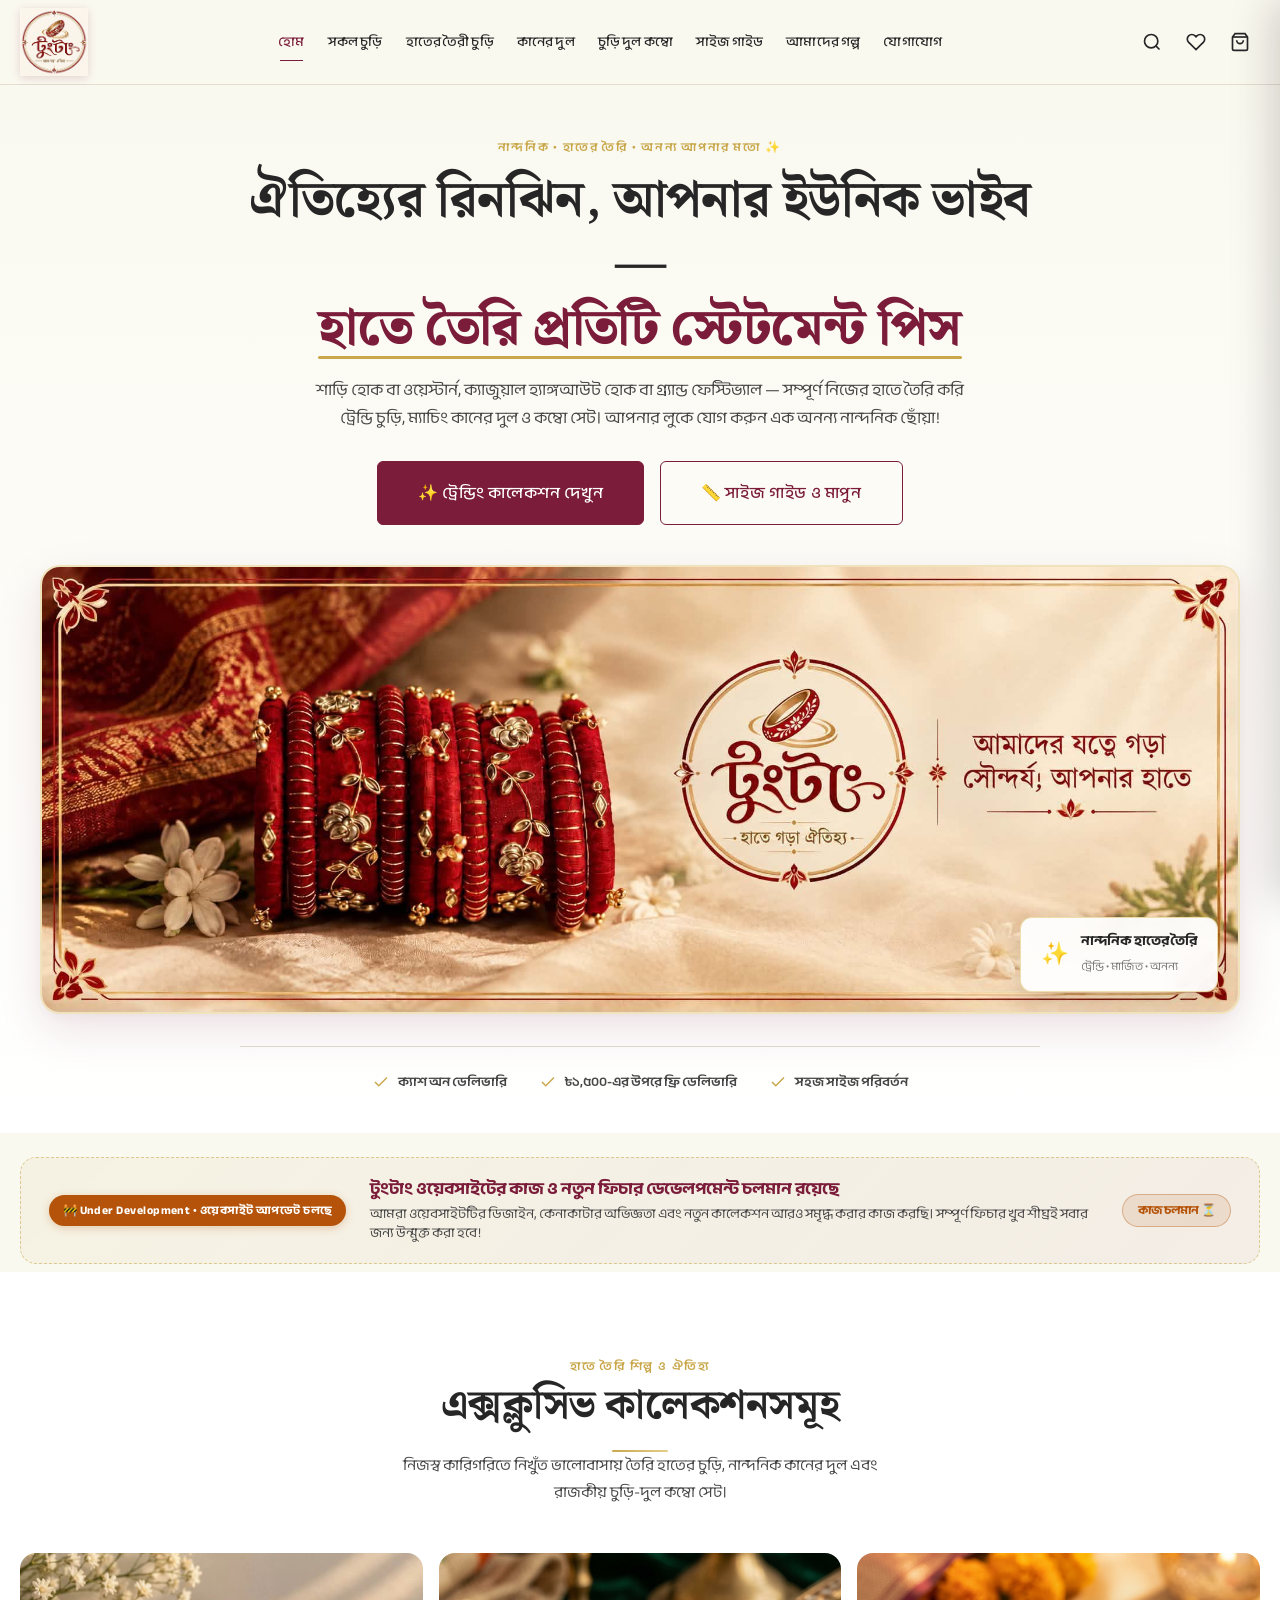
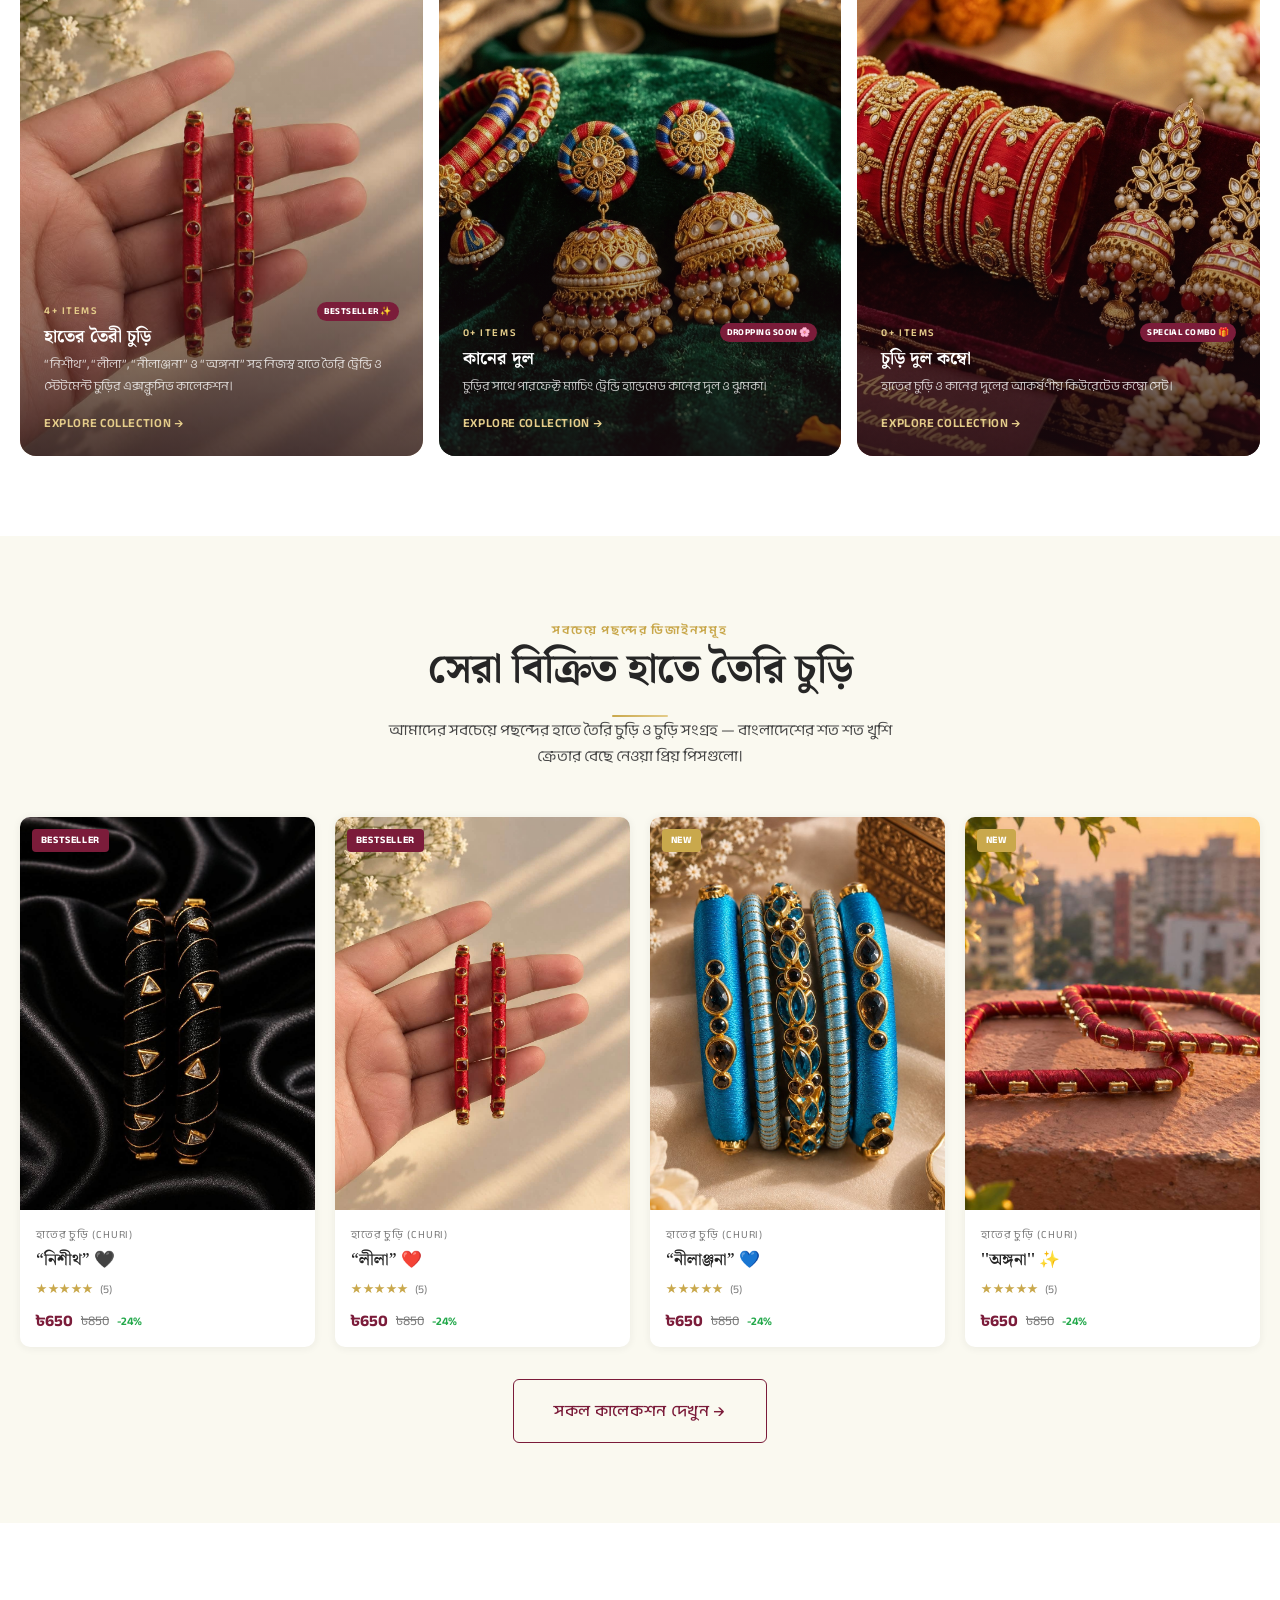
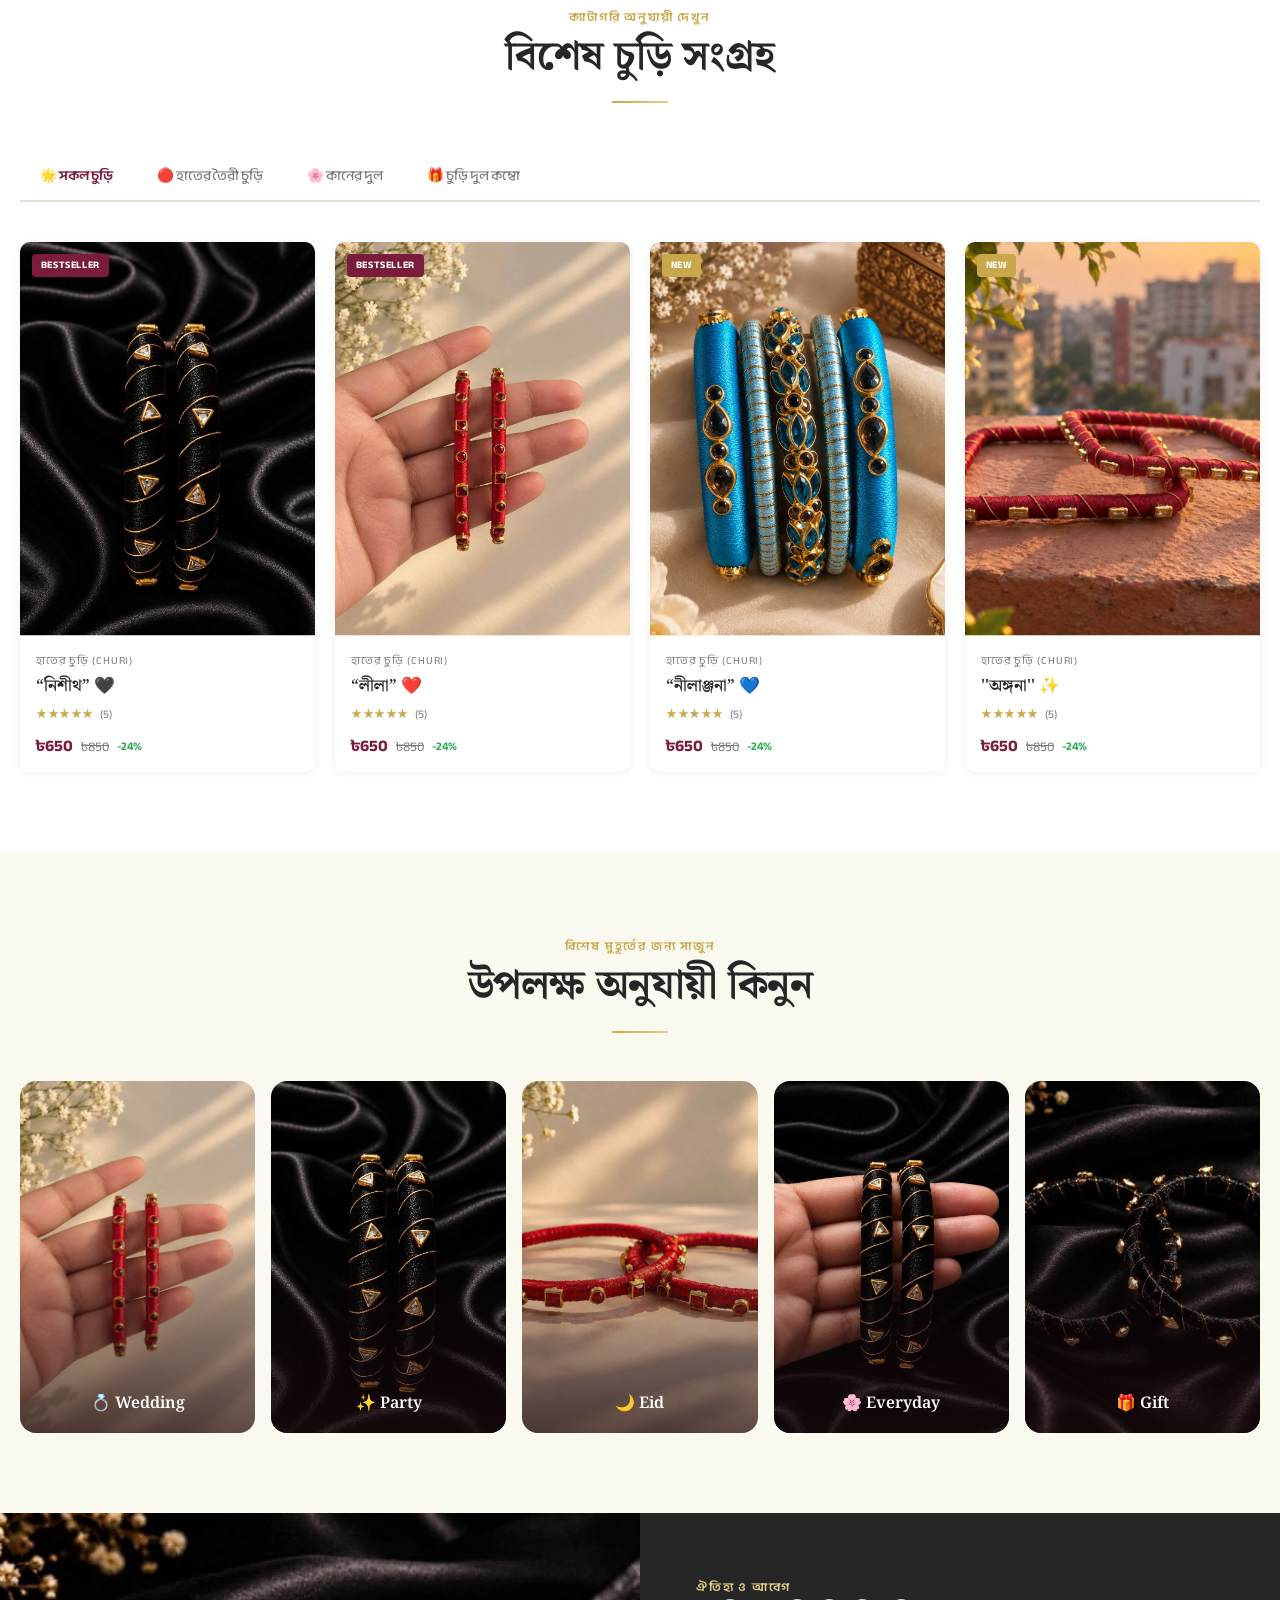
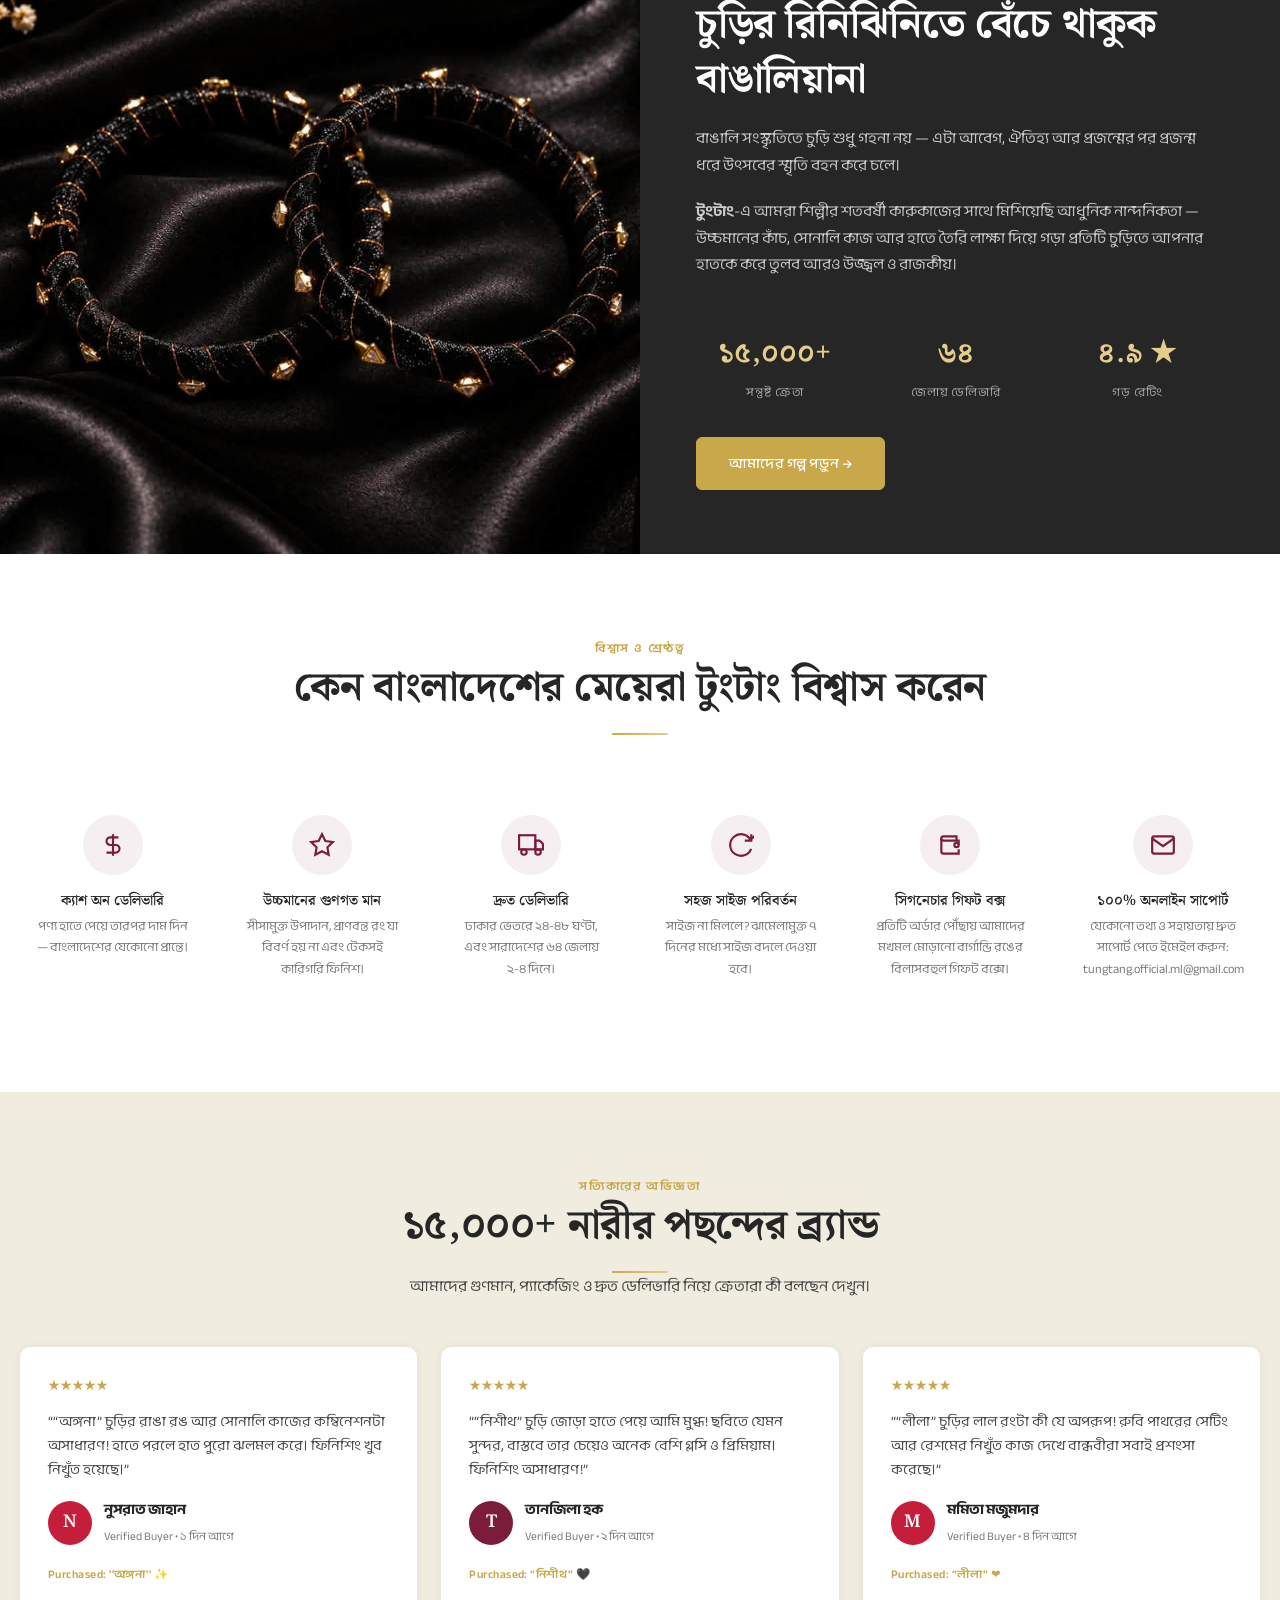
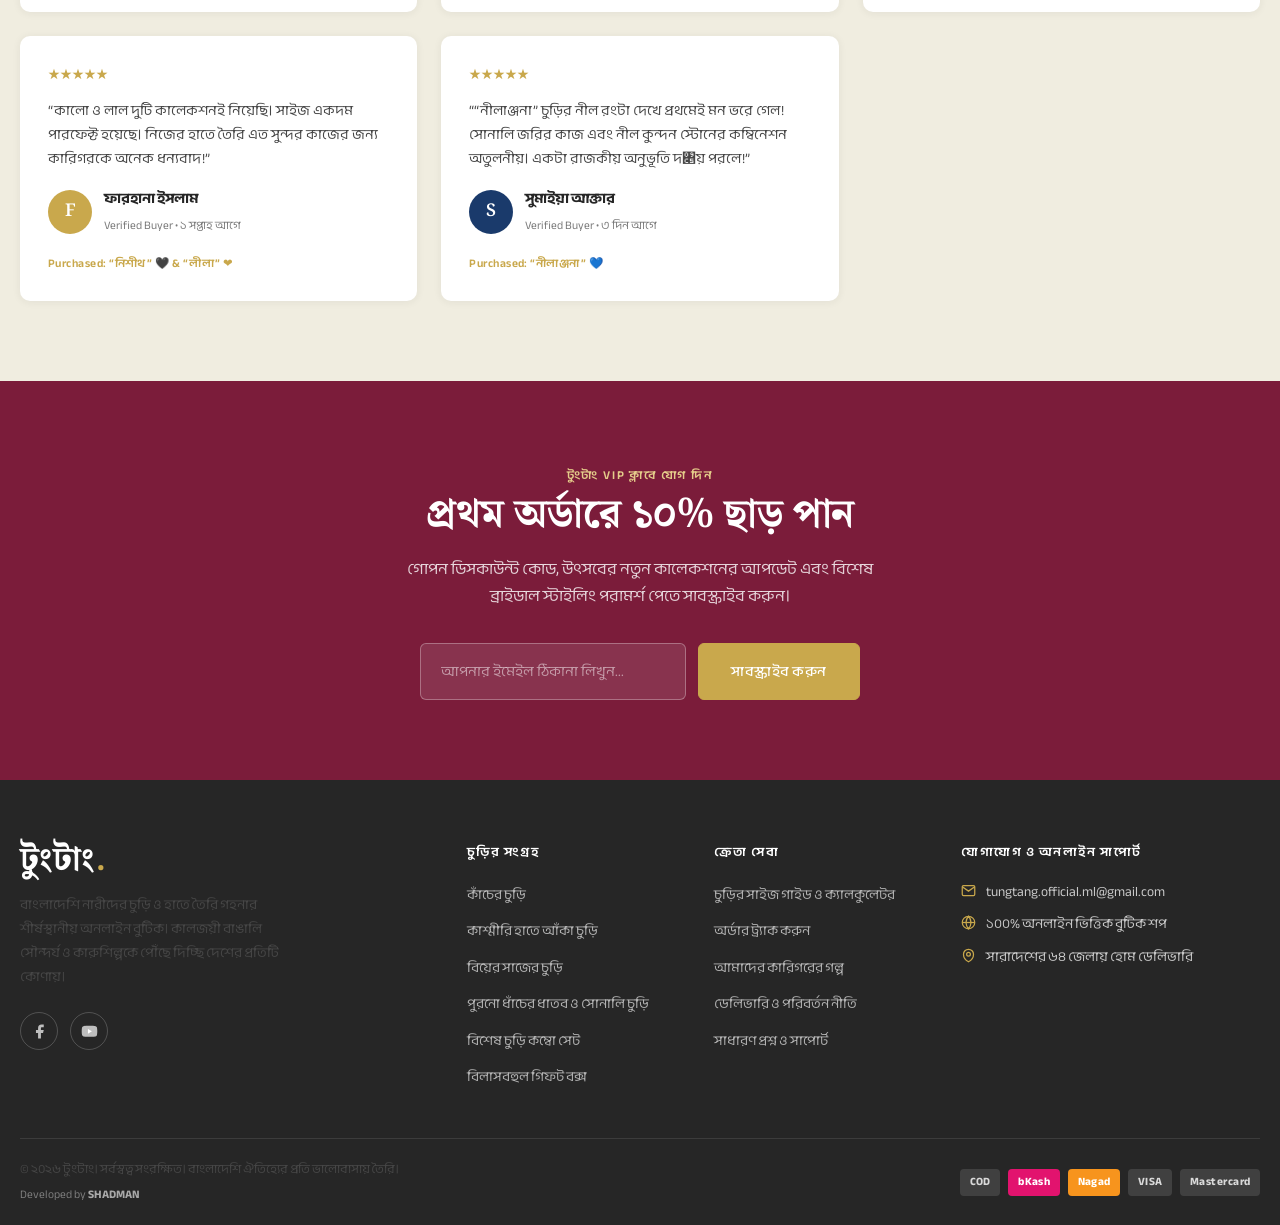
<file: index.html>
<!DOCTYPE html>
<html lang="bn">
<head>
  <meta charset="UTF-8">
  <meta name="viewport" content="width=device-width, initial-scale=1.0">
  <title>টুংটাং — ১০০% হাতে তৈরি বাংলাদেশি চুড়ি ও গহনা</title>
  <meta name="description" content="টুংটাং-এ কিনুন ১০০% হাতে তৈরি বাংলাদেশি কাঁচের চুড়ি, কাশ্মীরি ফুলেল চুড়ি, বিয়ের সাজসজ্জা, ধাতব কড়া এবং গিফট সেট। সারাদেশের ৬৪ জেলায় ক্যাশ অন ডেলিভারি।">
  <link rel="preconnect" href="https://fonts.googleapis.com">
  <link rel="preconnect" href="https://fonts.gstatic.com" crossorigin>
  <link href="https://fonts.googleapis.com/css2?family=Anek+Bangla:wght@300;400;500;600;700;800&family=Noto+Serif+Bengali:wght@400;500;600;700;800&family=Playfair+Display:ital,wght@0,600;0,700;1,600&family=Plus+Jakarta+Sans:wght@400;500;600;700&display=swap" rel="stylesheet">
  <link rel="stylesheet" href="css/style.css">
</head>
<body>


  <!-- ═══════════════════════════════════════════
       2. LUXURY NAVBAR
  ═══════════════════════════════════════════ -->
  <header class="navbar" id="navbar">
    <div class="navbar-inner">
      <!-- Hamburger Menu for Mobile -->
      <button class="hamburger" id="hamburger" aria-label="Open Navigation Menu">
        <span></span>
        <span></span>
        <span></span>
      </button>

      <!-- Brand Logo -->
      <a href="#home" class="logo logo-img-wrap" onclick="Rongchuri.navigate('home')" aria-label="টুংটাং - Home">
        <img src="images/logo.jpg" alt="টুংটাং Logo" class="navbar-logo-img">
      </a>

      <!-- Desktop Navigation Links -->
      <nav class="nav-links" aria-label="Main Navigation">
        <a href="#home" class="nav-link active" data-nav="home" onclick="Rongchuri.navigate('home')">হোম</a>
        <a href="#shop" class="nav-link" data-nav="shop" onclick="Rongchuri.filterCategory('all')">সকল চুড়ি</a>
        <a href="#shop" class="nav-link" onclick="Rongchuri.filterCategory('handmade')">হাতের তৈরী চুড়ি</a>
        <a href="#shop" class="nav-link" onclick="Rongchuri.filterCategory('earrings')">কানের দুল</a>
        <a href="#shop" class="nav-link" onclick="Rongchuri.filterCategory('combo')">চুড়ি দুল কম্বো</a>
        <a href="javascript:void(0)" class="nav-link" onclick="Rongchuri.openSizeGuideModal()">সাইজ গাইড</a>
        <a href="#about" class="nav-link" data-nav="about" onclick="Rongchuri.navigate('about')">আমাদের গল্প</a>
        <a href="#contact" class="nav-link" data-nav="contact" onclick="Rongchuri.navigate('contact')">যোগাযোগ</a>
      </nav>

      <!-- Nav Action Buttons -->
      <div class="nav-actions">
        <!-- Live Search -->
        <button class="nav-action-btn" onclick="Rongchuri.openSearch()" title="Search Jewelry & Bangles" aria-label="Search">
          <svg viewBox="0 0 24 24" fill="none" stroke="currentColor" stroke-width="2">
            <circle cx="11" cy="11" r="8"/>
            <line x1="21" y1="21" x2="16.65" y2="16.65"/>
          </svg>
        </button>

        <!-- Wishlist -->
        <button class="nav-action-btn" onclick="Rongchuri.navigate('wishlist')" title="Wishlist" aria-label="Wishlist">
          <svg viewBox="0 0 24 24" fill="none" stroke="currentColor" stroke-width="2">
            <path d="M20.84 4.61a5.5 5.5 0 0 0-7.78 0L12 5.67l-1.06-1.06a5.5 5.5 0 0 0-7.78 7.78l1.06 1.06L12 21.23l7.78-7.78 1.06-1.06a5.5 5.5 0 0 0 0-7.78z"/>
          </svg>
          <span class="cart-badge wishlist-count-badge" style="display:none">0</span>
        </button>

        <!-- Cart Drawer Button -->
        <button class="nav-action-btn" onclick="Rongchuri.openCartDrawer()" title="Shopping Bag" aria-label="Cart">
          <svg viewBox="0 0 24 24" fill="none" stroke="currentColor" stroke-width="2">
            <path d="M6 2L3 6v14a2 2 0 0 0 2 2h14a2 2 0 0 0 2-2V6l-3-4z"/>
            <line x1="3" y1="6" x2="21" y2="6"/>
            <path d="M16 10a4 4 0 0 1-8 0"/>
          </svg>
          <span class="cart-badge cart-count-badge" style="display:none">0</span>
        </button>
      </div>
    </div>
  </header>

  <!-- ═══════════════════════════════════════════
       3. MOBILE NAVIGATION DRAWER
  ═══════════════════════════════════════════ -->
  <div class="mobile-nav" id="mobile-nav">
    <div class="mobile-nav-header">
      <div class="logo logo-img-wrap"><img src="images/logo.jpg" alt="টুংটাং Logo" class="navbar-logo-img"></div>
      <button class="drawer-close" id="close-mobile-nav" aria-label="Close Menu">
        <svg viewBox="0 0 24 24" fill="none" stroke="currentColor" stroke-width="2" width="22" height="22">
          <line x1="18" y1="6" x2="6" y2="18"/>
          <line x1="6" y1="6" x2="18" y2="18"/>
        </svg>
      </button>
    </div>
    <div class="mobile-nav-links">
      <a href="#home" class="mobile-nav-link" onclick="Rongchuri.navigate('home')">🏠 হোম</a>
      <a href="#shop" class="mobile-nav-link" onclick="Rongchuri.filterCategory('all')">✨ সকল চুড়ি</a>
      <a href="#shop" class="mobile-nav-link" onclick="Rongchuri.filterCategory('handmade')">🔴 হাতের তৈরী চুড়ি</a>
      <a href="#shop" class="mobile-nav-link" onclick="Rongchuri.filterCategory('earrings')">🌸 কানের দুল</a>
      <a href="#shop" class="mobile-nav-link" onclick="Rongchuri.filterCategory('combo')">🎁 চুড়ি দুল কম্বো</a>
      <a href="javascript:void(0)" class="mobile-nav-link" onclick="Rongchuri.openSizeGuideModal()">📏 সাইজ গাইড</a>
      <a href="#wishlist" class="mobile-nav-link" onclick="Rongchuri.navigate('wishlist')">💖 পছন্দের তালিকা</a>
      <a href="#cart" class="mobile-nav-link" onclick="Rongchuri.navigate('cart')">🛍️ শপিং ব্যাগ</a>
      <a href="#about" class="mobile-nav-link" onclick="Rongchuri.navigate('about')">📖 আমাদের গল্প</a>
      <a href="#contact" class="mobile-nav-link" onclick="Rongchuri.navigate('contact')">📞 যোগাযোগ</a>
    </div>
    <div class="mobile-nav-footer">
      <p style="font-size:.8rem; margin-bottom:.5rem; color:var(--charcoal-mid)">ইমেইল সাপোর্ট: <strong><a href="mailto:tungtang.official.ml@gmail.com" style="color:inherit">tungtang.official.ml@gmail.com</a></strong></p>
      <p style="font-size:.75rem; color:var(--charcoal-light)">১০০% অনলাইন শপ — সারাদেশের ৬৪ জেলায় ক্যাশ অন ডেলিভারি।</p>
    </div>
  </div>

  <!-- ═══════════════════════════════════════════
       4. MAIN VIEWS (SINGLE PAGE APPLICATION)
  ═══════════════════════════════════════════ -->
  <main id="main-content">

    <!-- ─────────────────────────────────────────
         VIEW 1: HOME PAGE
    ───────────────────────────────────────── -->
    <div id="home-view">
      <!-- Hero Section -->
      <section class="hero" aria-label="Hero Showcase">
        <div class="container">
          <div class="hero-inner">
            <div class="hero-content">
              <div class="eyebrow hero-eyebrow">নান্দনিক • হাতের তৈরি • অনন্য আপনার মতো ✨</div>
              <h1 class="hero-title">
                ঐতিহ্যের রিনঝিন, আপনার ইউনিক ভাইব —<br>
                <em>হাতে তৈরি প্রতিটি স্টেটমেন্ট পিস</em>
              </h1>
              <p class="hero-subtitle">
                শাড়ি হোক বা ওয়েস্টার্ন, ক্যাজুয়াল হ্যাঙ্গআউট হোক বা গ্র্যান্ড ফেস্টিভ্যাল — সম্পূর্ণ নিজের হাতে তৈরি করি ট্রেন্ডি চুড়ি, ম্যাচিং কানের দুল ও কম্বো সেট। আপনার লুকে যোগ করুন এক অনন্য নান্দনিক ছোঁয়া!
              </p>
              <div class="hero-cta">
                <button class="btn btn-primary btn-lg" onclick="Rongchuri.navigate('shop')">
                  ✨ ট্রেন্ডিং কালেকশন দেখুন
                </button>
                <button class="btn btn-outline btn-lg" onclick="Rongchuri.openSizeGuideModal()">
                  📏 সাইজ গাইড ও মাপুন
                </button>
              </div>
            </div>

            <!-- Full-width Cover Photo Banner -->
            <div class="hero-cover-wrap">
              <img src="images/cover.jpg" alt="টুংটাং — হাতে তৈরি চুড়ি ও গহনা কালেকশন" class="hero-cover-img" fetchpriority="high">
              <div class="hero-cover-badge">
                <span class="badge-icon">✨</span>
                <div>
                  <strong>নান্দনিক হাতের তৈরি</strong>
                  <span>ট্রেন্ডি • মার্জিত • অনন্য</span>
                </div>
              </div>
            </div>

            <!-- Hero Trust Badges -->
            <div class="hero-trust">
              <div class="hero-trust-item">
                <svg viewBox="0 0 24 24" fill="none" stroke="currentColor" stroke-width="2"><polyline points="20 6 9 17 4 12"/></svg>
                <span>ক্যাশ অন ডেলিভারি</span>
              </div>
              <div class="hero-trust-item">
                <svg viewBox="0 0 24 24" fill="none" stroke="currentColor" stroke-width="2"><polyline points="20 6 9 17 4 12"/></svg>
                <span>৳১,৫০০-এর উপরে ফ্রি ডেলিভারি</span>
              </div>
              <div class="hero-trust-item">
                <svg viewBox="0 0 24 24" fill="none" stroke="currentColor" stroke-width="2"><polyline points="20 6 9 17 4 12"/></svg>
                <span>সহজ সাইজ পরিবর্তন</span>
              </div>
            </div>
          </div>
        </div>
      </section>

      <!-- Under Construction & Development Banner -->
      <section class="artisan-coming-soon-banner">
        <div class="container">
          <div class="artisan-teaser-card dev-notice-card">
            <div class="artisan-teaser-badge dev-badge">🚧 Under Development • ওয়েবসাইট আপডেট চলছে</div>
            <div class="artisan-teaser-content">
              <h3>টুংটাং ওয়েবসাইটের কাজ ও নতুন ফিচার ডেভেলপমেন্ট চলমান রয়েছে</h3>
              <p>আমরা ওয়েবসাইটটির ডিজাইন, কেনাকাটার অভিজ্ঞতা এবং নতুন কালেকশন আরও সমৃদ্ধ করার কাজ করছি। সম্পূর্ণ ফিচার খুব শীঘ্রই সবার জন্য উন্মুক্ত করা হবে!</p>
            </div>
            <div class="artisan-teaser-tag dev-tag">কাজ চলমান ⏳</div>
          </div>
        </div>
      </section>

      <!-- Collections Showcase Section -->
      <section class="section" style="background:#fff">
        <div class="container">
          <div class="section-header">
            <span class="eyebrow">হাতে তৈরি শিল্প ও ঐতিহ্য</span>
            <h2>এক্সক্লুসিভ কালেকশনসমূহ</h2>
            <div class="divider divider-center mt-2"></div>
            <p class="section-subtitle mt-2">
              নিজস্ব কারিগরিতে নিখুঁত ভালোবাসায় তৈরি হাতের চুড়ি, নান্দনিক কানের দুল এবং রাজকীয় চুড়ি-দুল কম্বো সেট।
            </p>
          </div>

          <div class="collections-6" id="collections-grid">
            <!-- Populated dynamically by app.js -->
          </div>
        </div>
      </section>

      <!-- Featured Bestsellers Section -->
      <section class="section">
        <div class="container">
          <div class="section-header">
            <span class="eyebrow">সবচেয়ে পছন্দের ডিজাইনসমূহ</span>
            <h2>সেরা বিক্রিত হাতে তৈরি চুড়ি</h2>
            <div class="divider divider-center mt-2"></div>
            <p class="section-subtitle mt-2">
              আমাদের সবচেয়ে পছন্দের হাতে তৈরি চুড়ি ও চুড়ি সংগ্রহ — বাংলাদেশের শত শত খুশি ক্রেতার বেছে নেওয়া প্রিয় পিসগুলো।
            </p>
          </div>

          <!-- Desktop Grid -->
          <div class="product-grid" id="featured-products-grid">
            <!-- Populated dynamically by app.js -->
          </div>

          <!-- Mobile Horizontal Scroll Carousel -->
          <div class="product-carousel-wrap" style="display:none">
            <div class="product-carousel" id="featured-carousel">
              <!-- Populated dynamically by app.js -->
            </div>
          </div>

          <div class="text-center mt-4">
            <button class="btn btn-outline btn-lg" onclick="Rongchuri.navigate('shop')">
              সকল কালেকশন দেখুন →
            </button>
          </div>
        </div>
      </section>

      <!-- Trending Category Tabs Section -->
      <section class="section" style="background:#fff">
        <div class="container">
          <div class="section-header">
            <span class="eyebrow">ক্যাটাগরি অনুযায়ী দেখুন</span>
            <h2>বিশেষ চুড়ি সংগ্রহ</h2>
            <div class="divider divider-center mt-2"></div>
          </div>

          <!-- Tabs Header -->
          <div class="tabs-header">
            <button class="tab-btn active" onclick="Rongchuri.switchTrendingTab('all', this)">🌟 সকল চুড়ি</button>
            <button class="tab-btn" onclick="Rongchuri.switchTrendingTab('handmade', this)">🔴 হাতের তৈরী চুড়ি</button>
            <button class="tab-btn" onclick="Rongchuri.switchTrendingTab('earrings', this)">🌸 কানের দুল</button>
            <button class="tab-btn" onclick="Rongchuri.switchTrendingTab('combo', this)">🎁 চুড়ি দুল কম্বো</button>
          </div>

          <div class="product-grid" id="trending-products-grid">
            <!-- Populated dynamically by app.js -->
          </div>
        </div>
      </section>

      <!-- Occasion Section -->
      <section class="section">
        <div class="container">
          <div class="section-header">
            <span class="eyebrow">বিশেষ মুহূর্তের জন্য সাজুন</span>
            <h2>উপলক্ষ অনুযায়ী কিনুন</h2>
            <div class="divider divider-center mt-2"></div>
          </div>

          <div class="occasion-grid" id="occasions-grid">
            <!-- Populated dynamically by app.js -->
          </div>
        </div>
      </section>

      <!-- Brand Story & Artisanship Section -->
      <section class="brand-story">
        <div class="brand-story-inner">
          <div class="brand-story-image">
            <img src="images/nishith-3.jpg" alt="“নিশীথ” হাতে তৈরি চুড়ি" loading="lazy">
          </div>
          <div class="brand-story-content">
            <span class="eyebrow">ঐতিহ্য ও আবেগ</span>
            <h2>চুড়ির রিনিঝিনিতে বেঁচে থাকুক বাঙালিয়ানা</h2>
            <p>
              বাঙালি সংস্কৃতিতে চুড়ি শুধু গহনা নয় — এটা আবেগ, ঐতিহ্য আর প্রজন্মের পর প্রজন্ম ধরে উৎসবের স্মৃতি বহন করে চলে।
            </p>
            <p>
              <strong>টুংটাং</strong>-এ আমরা শিল্পীর শতবর্ষী কারুকাজের সাথে মিশিয়েছি আধুনিক নান্দনিকতা — উচ্চমানের কাঁচ, সোনালি কাজ আর হাতে তৈরি লাক্ষা দিয়ে গড়া প্রতিটি চুড়িতে আপনার হাতকে করে তুলব আরও উজ্জ্বল ও রাজকীয়।
            </p>
            <div class="brand-stats">
              <div class="brand-stat">
                <strong>১৫,০০০+</strong>
                <span>সন্তুষ্ট ক্রেতা</span>
              </div>
              <div class="brand-stat">
                <strong>৬৪</strong>
                <span>জেলায় ডেলিভারি</span>
              </div>
              <div class="brand-stat">
                <strong>৪.৯ ★</strong>
                <span>গড় রেটিং</span>
              </div>
            </div>
            <div style="margin-top:2rem">
              <button class="btn btn-gold" onclick="Rongchuri.navigate('about')">আমাদের গল্প পড়ুন →</button>
            </div>
          </div>
        </div>
      </section>

      <!-- Why Shop With টুংটাং -->
      <section class="section why-shop">
        <div class="container">
          <div class="section-header">
            <span class="eyebrow">বিশ্বাস ও শ্রেষ্ঠত্ব</span>
            <h2>কেন বাংলাদেশের মেয়েরা টুংটাং বিশ্বাস করেন</h2>
            <div class="divider divider-center mt-2"></div>
          </div>

          <div class="trust-grid">
            <div class="trust-card">
              <div class="trust-icon">
                <svg viewBox="0 0 24 24" fill="none" stroke="currentColor" stroke-width="2"><path d="M12 2v20M17 5H9.5a3.5 3.5 0 0 0 0 7h5a3.5 3.5 0 0 1 0 7H6"/></svg>
              </div>
              <h4>ক্যাশ অন ডেলিভারি</h4>
              <p>পণ্য হাতে পেয়ে তারপর দাম দিন — বাংলাদেশের যেকোনো প্রান্তে।</p>
            </div>

            <div class="trust-card">
              <div class="trust-icon">
                <svg viewBox="0 0 24 24" fill="none" stroke="currentColor" stroke-width="2"><polygon points="12 2 15.09 8.26 22 9.27 17 14.14 18.18 21.02 12 17.77 5.82 21.02 7 14.14 2 9.27 8.91 8.26 12 2"/></svg>
              </div>
              <h4>উচ্চমানের গুণগত মান</h4>
              <p>সীসামুক্ত উপাদান, প্রাণবন্ত রং যা বিবর্ণ হয় না এবং টেকসই কারিগরি ফিনিশ।</p>
            </div>

            <div class="trust-card">
              <div class="trust-icon">
                <svg viewBox="0 0 24 24" fill="none" stroke="currentColor" stroke-width="2"><rect x="1" y="3" width="15" height="13"/><polygon points="16 8 20 8 23 11 23 16 16 16 16 8"/><circle cx="5.5" cy="18.5" r="2.5"/><circle cx="18.5" cy="18.5" r="2.5"/></svg>
              </div>
              <h4>দ্রুত ডেলিভারি</h4>
              <p>ঢাকার ভেতরে ২৪-৪৮ ঘণ্টা, এবং সারাদেশের ৬৪ জেলায় ২-৪ দিনে।</p>
            </div>

            <div class="trust-card">
              <div class="trust-icon">
                <svg viewBox="0 0 24 24" fill="none" stroke="currentColor" stroke-width="2"><path d="M21.5 2v6h-6M21.34 15.57a10 10 0 1 1-.57-8.38l5.67-5.19"/></svg>
              </div>
              <h4>সহজ সাইজ পরিবর্তন</h4>
              <p>সাইজ না মিললে? ঝামেলামুক্ত ৭ দিনের মধ্যে সাইজ বদলে দেওয়া হবে।</p>
            </div>

            <div class="trust-card">
              <div class="trust-icon">
                <svg viewBox="0 0 24 24" fill="none" stroke="currentColor" stroke-width="2"><path d="M20 12V8H6a2 2 0 0 1-2-2c0-1.1.9-2 2-2h12v4"/><path d="M4 6v12a2 2 0 0 0 2 2h14v-4"/><circle cx="18" cy="12" r="2"/></svg>
              </div>
              <h4>সিগনেচার গিফট বক্স</h4>
              <p>প্রতিটি অর্ডার পৌঁছায় আমাদের মখমল মোড়ানো বার্গান্ডি রঙের বিলাসবহুল গিফট বক্সে।</p>
            </div>

            <div class="trust-card">
              <div class="trust-icon">
                <svg viewBox="0 0 24 24" fill="none" stroke="currentColor" stroke-width="2"><path d="M4 4h16c1.1 0 2 .9 2 2v12c0 1.1-.9 2-2 2H4c-1.1 0-2-.9-2-2V6c0-1.1.9-2 2-2z"/><polyline points="22,6 12,13 2,6"/></svg>
              </div>
              <h4>১০০% অনলাইন সাপোর্ট</h4>
              <p>যেকোনো তথ্য ও সহায়তায় দ্রুত সাপোর্ট পেতে ইমেইল করুন: tungtang.official.ml@gmail.com</p>
            </div>
          </div>
        </div>
      </section>

      <!-- Customer Reviews Section -->
      <section class="section" style="background:var(--ivory-dark)">
        <div class="container">
          <div class="section-header">
            <span class="eyebrow">সত্যিকারের অভিজ্ঞতা</span>
            <h2>১৫,০০০+ নারীর পছন্দের ব্র্যান্ড</h2>
            <div class="divider divider-center mt-2"></div>
            <p class="section-subtitle mt-2">আমাদের গুণমান, প্যাকেজিং ও দ্রুত ডেলিভারি নিয়ে ক্রেতারা কী বলছেন দেখুন।</p>
          </div>

          <div class="reviews-grid" id="reviews-grid">
            <!-- Populated dynamically by app.js -->
          </div>
        </div>
      </section>

      <!-- VIP Club Newsletter Section -->
      <section class="newsletter-section">
        <div class="container">
          <span class="eyebrow" style="color:var(--gold-light)">টুংটাং VIP ক্লাবে যোগ দিন</span>
          <h2>প্রথম অর্ডারে ১০% ছাড় পান</h2>
          <p>গোপন ডিসকাউন্ট কোড, উৎসবের নতুন কালেকশনের আপডেট এবং বিশেষ ব্রাইডাল স্টাইলিং পরামর্শ পেতে সাবস্ক্রাইব করুন।</p>
          <form class="newsletter-form" onsubmit="event.preventDefault(); alert('ধন্যবাদ! VIP ক্লাবে যোগদানের জন্য আপনাকে স্বাগতম। আপনার প্রমোকোড: TUNGTANG10');">
            <input type="email" class="newsletter-input" required placeholder="আপনার ইমেইল ঠিকানা লিখুন...">
            <button type="submit" class="btn btn-gold">সাবস্ক্রাইব করুন</button>
          </form>
        </div>
      </section>
    </div>

    <!-- ─────────────────────────────────────────
         VIEW 2: SHOP CATALOG PAGE
    ───────────────────────────────────────── -->
    <div id="shop-view" style="display:none">
      <div class="page-hero">
        <div class="container">
          <div class="breadcrumb">
            <a href="#home" onclick="Rongchuri.navigate('home')">Home</a>
            <span class="breadcrumb-sep">/</span>
            <span id="shop-breadcrumb-cat">হাতের চুড়ি (Handmade Bangles)</span>
          </div>
          <h1 id="shop-page-title">সকল চুড়ি ও কালেকশন</h1>
          <p style="color:var(--charcoal-mid); font-size:.95rem">
            সম্পূর্ণ নিজের হাতে পরম মমতায় তৈরি প্রতিটি চুড়ি ও গহনা — আপনার প্রতিদিনের কিংবা উৎসবের সাজে নিখুঁত বাঙালিয়ানা।
          </p>
        </div>
      </div>

      <div class="container">
        <div class="shop-layout">
          <!-- Desktop Sidebar Filters -->
          <aside class="filter-sidebar" aria-label="Product Filters">
            <div class="filter-header">
              <h3>ফিল্টার</h3>
              <span class="filter-clear" onclick="Rongchuri.clearFilters()">সব মুছুন</span>
            </div>

            <!-- Categories -->
            <div class="filter-group">
              <div class="filter-group-title">ক্যাটাগরি</div>
              <div class="filter-options">
                <label class="filter-option">
                  <input type="radio" name="filter-cat" value="all" checked onchange="Rongchuri.filterCategory('all')">
                  <span>🌟 সকল চুড়ি</span>
                </label>
                <label class="filter-option">
                  <input type="radio" name="filter-cat" value="handmade" onchange="Rongchuri.filterCategory('handmade')">
                  <span>🔴 হাতের তৈরী চুড়ি</span>
                </label>
                <label class="filter-option">
                  <input type="radio" name="filter-cat" value="earrings" onchange="Rongchuri.filterCategory('earrings')">
                  <span>🌸 কানের দুল</span>
                </label>
                <label class="filter-option">
                  <input type="radio" name="filter-cat" value="combo" onchange="Rongchuri.filterCategory('combo')">
                  <span>🎁 চুড়ি দুল কম্বো</span>
                </label>
              </div>
            </div>

            <!-- Bangle Size -->
            <div class="filter-group">
              <div class="filter-group-title">চুড়ির সাইজ</div>
              <div class="size-filter-grid">
                <label class="size-chip"><input type="checkbox" style="display:none" onchange="this.parentElement.classList.toggle('active'); Rongchuri.toggleSizeFilter('2.2', this.checked)">2.2 (XS)</label>
                <label class="size-chip"><input type="checkbox" style="display:none" onchange="this.parentElement.classList.toggle('active'); Rongchuri.toggleSizeFilter('2.4', this.checked)">2.4 (S)</label>
                <label class="size-chip"><input type="checkbox" style="display:none" onchange="this.parentElement.classList.toggle('active'); Rongchuri.toggleSizeFilter('2.6', this.checked)">2.6 (M)</label>
                <label class="size-chip"><input type="checkbox" style="display:none" onchange="this.parentElement.classList.toggle('active'); Rongchuri.toggleSizeFilter('2.8', this.checked)">2.8 (L)</label>
                <label class="size-chip"><input type="checkbox" style="display:none" onchange="this.parentElement.classList.toggle('active'); Rongchuri.toggleSizeFilter('2.10', this.checked)">2.10 (XL)</label>
              </div>
              <div style="margin-top:.75rem">
                <a style="font-size:.78rem; color:var(--burgundy); text-decoration:underline; cursor:pointer" onclick="Rongchuri.openSizeGuideModal()">সাইজ মাপতে সাহায্য চাই?</a>
              </div>
            </div>

            <!-- Occasion -->
            <div class="filter-group">
              <div class="filter-group-title">উপলক্ষ</div>
              <div class="filter-options">
                <label class="filter-option"><input type="checkbox" onchange="Rongchuri.toggleOccasionFilter('wedding', this.checked)"><span>বিয়ের অনুষ্ঠান</span></label>
                <label class="filter-option"><input type="checkbox" onchange="Rongchuri.toggleOccasionFilter('eid', this.checked)"><span>ঈদ স্পেশাল</span></label>
                <label class="filter-option"><input type="checkbox" onchange="Rongchuri.toggleOccasionFilter('party', this.checked)"><span>পার্টি ও অনুষ্ঠান</span></label>
                <label class="filter-option"><input type="checkbox" onchange="Rongchuri.toggleOccasionFilter('everyday', this.checked)"><span>প্রতিদিনের সাজ</span></label>
                <label class="filter-option"><input type="checkbox" onchange="Rongchuri.toggleOccasionFilter('gift', this.checked)"><span>উৎসবের উপহার</span></label>
              </div>
            </div>

            <!-- Price Range -->
            <div class="filter-group">
              <div class="filter-group-title">মূল্য পরিসীমা (টাকা)</div>
              <div class="price-range-inputs">
                <input type="number" id="price-min" class="price-range-input" placeholder="সর্বনিম্ন ৳" onchange="Rongchuri.setPriceFilter(this.value, document.getElementById('price-max').value)">
                <span>থেকে</span>
                <input type="number" id="price-max" class="price-range-input" placeholder="সর্বোচ্চ ৳" onchange="Rongchuri.setPriceFilter(document.getElementById('price-min').value, this.value)">
              </div>
            </div>
          </aside>

          <!-- Main Catalog Content -->
          <div class="shop-main">
            <div class="shop-main-header">
              <div class="results-count" id="shop-results-count">চুড়ি লোড হচ্ছে...</div>
              <div class="shop-controls">
                <!-- Mobile Filter Drawer Toggle -->
                <button class="filter-toggle-btn" onclick="document.getElementById('mobile-filter-drawer').classList.add('open')">
                  <svg viewBox="0 0 24 24" fill="none" stroke="currentColor" stroke-width="2" width="16" height="16"><line x1="4" y1="21" x2="4" y2="14"/><line x1="4" y1="10" x2="4" y2="3"/><line x1="12" y1="21" x2="12" y2="12"/><line x1="12" y1="8" x2="12" y2="3"/><line x1="20" y1="21" x2="20" y2="16"/><line x1="20" y1="12" x2="20" y2="3"/></svg>
                  Filters
                </button>

                <!-- Sort Selector -->
                <select class="sort-select" onchange="Rongchuri.setSort(this.value)" aria-label="Sort Bangles">
                  <option value="featured">বিশেষ বাছাই</option>
                  <option value="price-low-high">দাম: কম থেকে বেশি</option>
                  <option value="price-high-low">দাম: বেশি থেকে কম</option>
                  <option value="rating">সর্বোচ্চ রেটিং</option>
                  <option value="newest">নতুন আগমন</option>
                </select>
              </div>
            </div>

            <!-- Products Grid -->
            <div class="product-grid" id="shop-products-grid">
              <!-- Populated dynamically by app.js -->
            </div>
          </div>
        </div>
      </div>

      <!-- Mobile Filter Drawer -->
      <div class="filter-drawer" id="mobile-filter-drawer" style="display:none">
        <div class="filter-drawer-panel">
          <div style="display:flex; justify-content:space-between; align-items:center; margin-bottom:1.5rem">
            <h3>পণ্য ফিল্টার করুন</h3>
            <button onclick="document.getElementById('mobile-filter-drawer').classList.remove('open')">&times;</button>
          </div>
          <!-- Reused filter content on mobile -->
          <button class="btn btn-primary btn-full" onclick="document.getElementById('mobile-filter-drawer').classList.remove('open')">ফিল্টার প্রয়োগ করুন</button>
        </div>
        <div class="filter-drawer-overlay" onclick="document.getElementById('mobile-filter-drawer').classList.remove('open')"></div>
      </div>
    </div>

    <!-- ─────────────────────────────────────────
         VIEW 3: PRODUCT DETAIL PAGE
    ───────────────────────────────────────── -->
    <div id="product-view" style="display:none">
      <div id="product-detail-view">
        <!-- Injected dynamically by app.js -->
      </div>
    </div>

    <!-- ─────────────────────────────────────────
         VIEW 4: CART PAGE
    ───────────────────────────────────────── -->
    <div id="cart-view" style="display:none">
      <div id="cart-page-view">
        <!-- Injected dynamically by app.js -->
      </div>
    </div>

    <!-- ─────────────────────────────────────────
         VIEW 5: CHECKOUT PAGE
    ───────────────────────────────────────── -->
    <div id="checkout-view" style="display:none">
      <div id="checkout-page-view">
        <!-- Injected dynamically by app.js -->
      </div>
    </div>

    <!-- ─────────────────────────────────────────
         VIEW 6: WISHLIST PAGE
    ───────────────────────────────────────── -->
    <div id="wishlist-view" style="display:none">
      <div id="wishlist-page-view">
        <!-- Injected dynamically by app.js -->
      </div>
    </div>

    <!-- ─────────────────────────────────────────
         VIEW 7: ABOUT PAGE
    ───────────────────────────────────────── -->
    <div id="about-view" style="display:none">
      <div class="about-page">
        <div class="about-hero">
          <img src="images/nishith-2.jpg" alt="Artisan jewellery workshop" loading="lazy">
          <div class="about-hero-content">
            <span class="eyebrow">চুড়ির ঐতিহ্য</span>
            <h1>আমাদের কারিগরের গল্প</h1>
            <p style="color:rgba(255,255,255,.9); max-width:560px; margin:.75rem auto 0">
              ঐতিহ্যবাহী বাংলাদেশি চুড়ির সৌন্দর্যকে ধরে রেখে আধুনিক নারীর হাতকে আরও সুন্দর করে তুলি আমরা।
            </p>
          </div>
        </div>

        <div class="container section">
          <div class="section-header">
            <span class="eyebrow">আমাদের দর্শন</span>
            <h2>বাংলার সংস্কৃতির গভীরে প্রোথিত</h2>
            <div class="divider divider-center mt-2"></div>
            <p class="section-subtitle mt-2">
              পুরান ঢাকার প্রাণবন্ত মেলা থেকে রাজপরিবারের বিয়ের সাজসজ্জা — চুড়ি সবসময়ই বাংলাদেশের নারীত্বের হৃদস্পন্দন। <strong>টুংটাং</strong> প্রতিষ্ঠিত হয়েছে সেরা খাঁটি চুড়ি সংগ্রহ করতে — অসাধারণ কাঁচের মজবুত মান, প্রাণবন্ত লাক্ষার কাজ এবং মহৎ পুরনো ধাতুর সমন্বয়ে।
            </p>
          </div>

          <div class="about-values">
            <div class="value-card">
              <div class="value-icon">💎</div>
              <h4>নিখুঁত মানের নিশ্চয়তা</h4>
              <p>প্রতিটি চুড়ি আলাদাভাবে পরীক্ষা করা হয় — মসৃণ ভেতরের প্রান্ত, আরামদায়ক ফিট এবং দীর্ঘস্থায়ী চকচকে ভাবের জন্য।</p>
            </div>
            <div class="value-card">
              <div class="value-icon">🎨</div>
              <h4>কারিগরের হাতের কাজ</h4>
              <p>শতবর্ষী কাঁচ তৈরির শিল্প ও এনামেল রঙের কাজ যারা ধরে রেখেছেন সেই দক্ষ ওস্তাদ কারিগরদের সহায়তা করি আমরা।</p>
            </div>
            <div class="value-card">
              <div class="value-icon">📦</div>
              <h4>মখমল প্যাকেজিং</h4>
              <p>প্রতিটি অর্ডার পাঠানো হয় আমাদের শক-প্রুফ, সিগনেচার মখমল মোড়ানো গহনার বাক্সে — সুরক্ষিতভাবে পৌঁছানো নিশ্চিত করে।</p>
            </div>
            <div class="value-card">
              <div class="value-icon">🤝</div>
              <h4>বিশ্বাস ও স্বচ্ছতা</h4>
              <p>সারাদেশের ৬৪ জেলায় ক্যাশ অন ডেলিভারি, তাৎক্ষণিক সাইজ পরিবর্তন এবং দ্রুত সাপোর্ট।</p>
            </div>
          </div>
        </div>
      </div>
    </div>

    <!-- ─────────────────────────────────────────
         VIEW 8: CONTACT PAGE
    ───────────────────────────────────────── -->
    <div id="contact-view" style="display:none">
      <div class="container contact-page">
        <div class="contact-layout">
          <div class="contact-info">
            <span class="eyebrow">যোগাযোগ করুন</span>
            <h2>আমরা আপনার কথা শুনতে চাই</h2>
            <p>
              চুড়ির সাইজ, কাস্টম ব্রাইডাল হ্যাম্পার বা অর্ডার ট্র্যাকিং নিয়ে কোনো প্রশ্ন আছে? আমাদের আন্তরিক কাস্টমার সাপোর্ট টিম সপ্তাহের সাত দিন আপনাকে সহায়তা করতে প্রস্তুত।
            </p>

            <div class="contact-methods">
              <div class="contact-method">
                <div class="contact-method-icon">
                  <svg viewBox="0 0 24 24" fill="none" stroke="currentColor" stroke-width="2"><path d="M4 4h16c1.1 0 2 .9 2 2v12c0 1.1-.9 2-2 2H4c-1.1 0-2-.9-2-2V6c0-1.1.9-2 2-2z"/><polyline points="22,6 12,13 2,6"/></svg>
                </div>
                <div>
                  <h4>ইমেইল সাপোর্ট</h4>
                  <p><a href="mailto:tungtang.official.ml@gmail.com" style="color:var(--burgundy); font-weight:700; font-size:1.05rem">tungtang.official.ml@gmail.com</a></p>
                  <p style="font-size:.82rem; color:var(--charcoal-mid); margin-top:.25rem">যেকোনো প্রশ্ন, অর্ডার আপডেট বা সাইজ সংক্রান্ত তথ্যের জন্য ইমেইল করুন।</p>
                </div>
              </div>

              <div class="contact-method">
                <div class="contact-method-icon">
                  <svg viewBox="0 0 24 24" fill="none" stroke="currentColor" stroke-width="2"><circle cx="12" cy="12" r="10"/><line x1="2" y1="12" x2="22" y2="12"/><path d="M12 2a15.3 15.3 0 0 1 4 10 15.3 15.3 0 0 1-4 10 15.3 15.3 0 0 1-4-10 15.3 15.3 0 0 1 4-10z"/></svg>
                </div>
                <div>
                  <h4>১০০% অনলাইন ভিত্তিক শপ</h4>
                  <p>টুংটাং সম্পূর্ণ অনলাইন ভিত্তিক স্টোর। ঘরে বসেই অর্ডার করুন, সারা দেশের ৬৪ জেলায় পৌঁছে যাবে ক্যাশ অন ডেলিভারিতে।</p>
                </div>
              </div>
            </div>
          </div>

          <!-- Contact Form -->
          <div class="contact-form-card">
            <h3 style="margin-bottom:1.5rem">আমাদের বার্তা পাঠান</h3>
            <form onsubmit="event.preventDefault(); alert('ধন্যবাদ! আপনার বার্তাটি আমরা পেয়েছি। খুব শীঘ্রই আমাদের কাস্টমার প্রতিনিধি আপনার সাথে যোগাযোগ করবেন।'); this.reset();">
              <div style="display:flex; flex-direction:column; gap:1rem">
                <div>
                  <label class="form-label">আপনার নাম *</label>
                  <input type="text" class="form-input" required placeholder="পুরো নাম">
                </div>
                <div>
                  <label class="form-label">মোবাইল নম্বর *</label>
                  <input type="tel" class="form-input" required placeholder="017xxxxxxxx">
                </div>
                <div>
                  <label class="form-label">বিষয়</label>
                  <input type="text" class="form-input" placeholder="যেমন: ব্রাইডাল কাস্টম অর্ডার / সাইজ জিজ্ঞাসা">
                </div>
                <div>
                  <label class="form-label">আপনার বার্তা *</label>
                  <textarea class="form-textarea" required placeholder="আমরা কীভাবে আপনাকে সাহায্য করতে পারি?"></textarea>
                </div>
                <button type="submit" class="btn btn-primary btn-full btn-lg">বার্তা পাঠান</button>
              </div>
            </form>
          </div>
        </div>
      </div>
    </div>

  </main>

  <!-- ═══════════════════════════════════════════
       5. SLIDE-IN CART DRAWER
  ═══════════════════════════════════════════ -->
  <aside class="cart-drawer" id="cart-drawer" aria-label="Shopping Cart Drawer">
    <div class="drawer-header">
      <h3>শপিং ব্যাগ (<span class="cart-count-badge">0</span>)</h3>
      <button class="drawer-close" onclick="Rongchuri.closeCartDrawer()" aria-label="Close Cart">
        <svg viewBox="0 0 24 24" fill="none" stroke="currentColor" stroke-width="2" width="20" height="20">
          <line x1="18" y1="6" x2="6" y2="18"/>
          <line x1="6" y1="6" x2="18" y2="18"/>
        </svg>
      </button>
    </div>

    <div class="drawer-body" id="cart-drawer-items">
      <!-- Items dynamically populated by app.js -->
    </div>

    <div class="drawer-footer">
      <div id="drawer-free-delivery" class="cart-delivery-note">
        🚚 ৳১,৫০০-এর উপরে অর্ডারে ফ্রি শিপিং!
      </div>
      <div class="cart-summary-row">
        <span>মোট পণ্যের দাম</span>
        <span id="drawer-subtotal">৳০</span>
      </div>
      <div class="cart-summary-row total">
        <span>সর্বমোট</span>
        <span id="drawer-total">৳০</span>
      </div>
      <div style="display:flex; flex-direction:column; gap:.6rem; margin-top:1rem">
        <button class="btn btn-primary btn-full btn-lg" onclick="Rongchuri.navigate('checkout')">
          অর্ডার করুন (COD / bKash) →
        </button>
        <button class="btn btn-outline btn-full btn-sm" onclick="Rongchuri.navigate('cart')">
          শপিং ব্যাগ দেখুন
        </button>
      </div>
    </div>
  </aside>

  <!-- ═══════════════════════════════════════════
       6. QUICK VIEW MODAL
  ═══════════════════════════════════════════ -->
  <div class="modal-overlay" id="quick-view-overlay" role="dialog" aria-modal="true">
    <div class="modal" id="quick-view-modal">
      <button class="modal-close" onclick="Rongchuri.closeQuickView()" aria-label="Close Quick View">
        <svg viewBox="0 0 24 24" fill="none" stroke="currentColor" stroke-width="2" width="18" height="18">
          <line x1="18" y1="6" x2="6" y2="18"/>
          <line x1="6" y1="6" x2="18" y2="18"/>
        </svg>
      </button>
      <div id="quick-view-content">
        <!-- Injected dynamically by app.js -->
      </div>
    </div>
  </div>

  <!-- ═══════════════════════════════════════════
       7. BANGLE SIZE GUIDE & CALCULATOR MODAL
  ═══════════════════════════════════════════ -->
  <div class="modal-overlay" id="size-guide-overlay" role="dialog" aria-modal="true">
    <div class="modal" style="max-width:680px">
      <button class="modal-close" onclick="Rongchuri.closeSizeGuideModal()" aria-label="Close Size Guide">
        <svg viewBox="0 0 24 24" fill="none" stroke="currentColor" stroke-width="2" width="18" height="18">
          <line x1="18" y1="6" x2="6" y2="18"/>
          <line x1="6" y1="6" x2="18" y2="18"/>
        </svg>
      </button>
      <div style="padding:2.5rem 2rem">
        <span class="eyebrow">সাইজ সহকারী</span>
        <h2 style="margin-bottom:.5rem">চুড়ির সাইজ গাইড ও ক্যালকুলেটর</h2>
        <p style="font-size:.85rem; color:var(--charcoal-mid); margin-bottom:1.5rem">
          কীভাবে মাপবেন: বুড়ো আঙুল ছোট আঙুলের কাছে ধরুন (যেন চুড়ি পরার মতো), তারপর হাতের সবচেয়ে চওড়া অংশে একটি সুতো বা মাপার ফিতা দিয়ে মেপে নিন।
        </p>

        <!-- Interactive Calculator -->
        <div style="background:var(--ivory); padding:1.25rem; border-radius:var(--radius-md); border:1.5px solid var(--border); margin-bottom:2rem">
          <strong style="display:block; font-size:.9rem; margin-bottom:.5rem">🧮 চুড়ির সাইজ ক্যালকুলেটর:</strong>
          <div style="display:flex; gap:.75rem; align-items:center">
            <input type="number" step="0.1" id="hand-measure-input" class="form-input" style="flex:1" placeholder="হাতের পরিধি ইঞ্চিতে (যেমন: ৭.৫)">
            <button class="btn btn-primary" onclick="Rongchuri.calculateBangleSize(document.getElementById('hand-measure-input').value)">
              সাইজ বের করুন
            </button>
          </div>
          <div id="size-calc-result"></div>
        </div>

        <!-- Measurement Chart Table -->
        <h4 style="margin-bottom:.75rem">বাংলাদেশের প্রমাণ চুড়ির সাইজ চার্ট</h4>
        <table class="size-guide-table">
          <thead>
            <tr>
              <th>চুড়ির সাইজ</th>
              <th>ভেতরের ব্যাস (ইঞ্চি)</th>
              <th>ভেতরের ব্যাস (মিমি)</th>
              <th>হাতের পরিধি</th>
            </tr>
          </thead>
          <tbody>
            <tr>
              <td><strong>2.2 (XS)</strong></td>
              <td>2.125"</td>
              <td>54.0 mm</td>
              <td>6.0" – 6.7"</td>
            </tr>
            <tr>
              <td><strong>2.4 (S)</strong></td>
              <td>2.25"</td>
              <td>57.2 mm</td>
              <td>6.8" – 7.2"</td>
            </tr>
            <tr>
              <td><strong>2.6 (M) ★ সবচেয়ে জনপ্রিয়</strong></td>
              <td>2.375"</td>
              <td>60.3 mm</td>
              <td>7.3" – 7.7"</td>
            </tr>
            <tr>
              <td><strong>2.8 (L)</strong></td>
              <td>2.50"</td>
              <td>63.5 mm</td>
              <td>7.8" – 8.2"</td>
            </tr>
            <tr>
              <td><strong>2.10 (XL)</strong></td>
              <td>2.625"</td>
              <td>66.7 mm</td>
              <td>8.3" – 8.8"</td>
            </tr>
          </tbody>
        </table>
        <p style="font-size:.78rem; color:var(--charcoal-light); margin-top:1rem">
          💡 দুটি সাইজের মধ্যে দ্বিধায় থাকলে, একসাথে একাধিক চুড়ি পরার সুবিধার জন্য আমরা একটু বড় সাইজ বেছে নেওয়ার পরামর্শ দিই।
        </p>
      </div>
    </div>
  </div>

  <!-- ═══════════════════════════════════════════
       8. LIVE SEARCH OVERLAY
  ═══════════════════════════════════════════ -->
  <div class="search-overlay" id="search-overlay">
    <button class="search-close" onclick="Rongchuri.closeSearch()" aria-label="Close Search">
      <svg viewBox="0 0 24 24" fill="none" stroke="currentColor" stroke-width="2">
        <line x1="18" y1="6" x2="6" y2="18"/>
        <line x1="6" y1="6" x2="18" y2="18"/>
      </svg>
    </button>
    <div class="search-box">
      <div class="search-input-wrap">
        <svg viewBox="0 0 24 24" fill="none" stroke="currentColor" stroke-width="2">
          <circle cx="11" cy="11" r="8"/>
          <line x1="21" y1="21" x2="16.65" y2="16.65"/>
        </svg>
        <input type="text" id="search-input" class="search-input" placeholder="নাম, উপাদান, রঙ বা উপলক্ষ দিয়ে চুড়ি খুঁজুন...">
      </div>
    </div>
    <div class="search-results" id="search-results">
      <!-- Live matches populated dynamically -->
    </div>
  </div>

  <!-- Background Dimmer Overlay -->
  <div class="overlay" id="overlay"></div>

  <!-- Toast Notification Container -->
  <div id="toast-container"></div>

  <!-- ═══════════════════════════════════════════
       9. FOOTER
  ═══════════════════════════════════════════ -->
  <footer class="footer">
    <div class="container">
      <div class="footer-grid">
        <div class="footer-brand">
          <div class="logo">টুংটাং<span>.</span></div>
          <p>
            বাংলাদেশি নারীদের চুড়ি ও হাতে তৈরি গহনার শীর্ষস্থানীয় অনলাইন বুটিক। কালজয়ী বাঙালি সৌন্দর্য ও কারুশিল্পকে পৌঁছে দিচ্ছি দেশের প্রতিটি কোণায়।
          </p>
          <div class="social-links">
            <a href="https://facebook.com" target="_blank" class="social-link" aria-label="Facebook"><svg viewBox="0 0 24 24" fill="currentColor"><path d="M18 2h-3a5 5 0 0 0-5 5v3H7v4h3v8h4v-8h3l1-4h-4V7a1 1 0 0 1 1-1h3z"/></svg></a>
            <a href="https://youtube.com" target="_blank" class="social-link" aria-label="YouTube"><svg viewBox="0 0 24 24" fill="currentColor"><path d="M22.54 6.42a2.78 2.78 0 0 0-1.94-2C18.88 4 12 4 12 4s-6.88 0-8.6.46a2.78 2.78 0 0 0-1.94 2A29 29 0 0 0 1 11.75a29 29 0 0 0 .46 5.33A2.78 2.78 0 0 0 3.4 19c1.72.46 8.6.46 8.6.46s6.88 0 8.6-.46a2.78 2.78 0 0 0 1.94-2 29 29 0 0 0 .46-5.25 29 29 0 0 0-.46-5.33z"/><polygon points="9.75 15.02 15.5 11.75 9.75 8.48 9.75 15.02" fill="#fff"/></svg></a>
          </div>
        </div>

        <div class="footer-col">
          <h5>চুড়ির সংগ্রহ</h5>
          <ul>
            <li><a onclick="Rongchuri.filterCategory('glass')">কাঁচের চুড়ি</a></li>
            <li><a onclick="Rongchuri.filterCategory('kashmiri')">কাশ্মীরি হাতে আঁকা চুড়ি</a></li>
            <li><a onclick="Rongchuri.filterCategory('bridal')">বিয়ের সাজের চুড়ি</a></li>
            <li><a onclick="Rongchuri.filterCategory('metal')">পুরনো ধাঁচের ধাতব ও সোনালি চুড়ি</a></li>
            <li><a onclick="Rongchuri.filterCategory('combo')">বিশেষ চুড়ি কম্বো সেট</a></li>
            <li><a onclick="Rongchuri.filterCategory('gift')">বিলাসবহুল গিফট বক্স</a></li>
          </ul>
        </div>

        <div class="footer-col">
          <h5>ক্রেতা সেবা</h5>
          <ul>
            <li><a onclick="Rongchuri.openSizeGuideModal()">চুড়ির সাইজ গাইড ও ক্যালকুলেটর</a></li>
            <li><a onclick="Rongchuri.navigate('shop')">অর্ডার ট্র্যাক করুন</a></li>
            <li><a onclick="Rongchuri.navigate('about')">আমাদের কারিগরের গল্প</a></li>
            <li><a onclick="Rongchuri.navigate('contact')">ডেলিভারি ও পরিবর্তন নীতি</a></li>
            <li><a onclick="Rongchuri.navigate('contact')">সাধারণ প্রশ্ন ও সাপোর্ট</a></li>
          </ul>
        </div>

        <div class="footer-col">
          <h5>যোগাযোগ ও অনলাইন সাপোর্ট</h5>
          <ul class="footer-contact-info">
            <li>
              <svg viewBox="0 0 24 24" fill="none" stroke="currentColor" stroke-width="2"><path d="M4 4h16c1.1 0 2 .9 2 2v12c0 1.1-.9 2-2 2H4c-1.1 0-2-.9-2-2V6c0-1.1.9-2 2-2z"/><polyline points="22,6 12,13 2,6"/></svg>
              <span><a href="mailto:tungtang.official.ml@gmail.com" style="color:inherit">tungtang.official.ml@gmail.com</a></span>
            </li>
            <li>
              <svg viewBox="0 0 24 24" fill="none" stroke="currentColor" stroke-width="2"><circle cx="12" cy="12" r="10"/><line x1="2" y1="12" x2="22" y2="12"/><path d="M12 2a15.3 15.3 0 0 1 4 10 15.3 15.3 0 0 1-4 10 15.3 15.3 0 0 1-4-10 15.3 15.3 0 0 1 4-10z"/></svg>
              <span>১০০% অনলাইন ভিত্তিক বুটিক শপ</span>
            </li>
            <li>
              <svg viewBox="0 0 24 24" fill="none" stroke="currentColor" stroke-width="2"><path d="M12 22s-8-4.5-8-11.8A8 8 0 0 1 12 2a8 8 0 0 1 8 8.2c0 7.3-8 11.8-8 11.8z"/><circle cx="12" cy="10" r="3"/></svg>
              <span>সারাদেশের ৬৪ জেলায় হোম ডেলিভারি</span>
            </li>
          </ul>
        </div>
      </div>

      <div class="footer-bottom">
        <div>
          <p>&copy; ২০২৬ টুংটাং। সর্বস্বত্ব সংরক্ষিত। বাংলাদেশি ঐতিহ্যের প্রতি ভালোবাসায় তৈরি।</p>
          <p style="font-size:.72rem; color:rgba(255,255,255,.4); margin-top:.3rem">Developed by <strong style="color:rgba(255,255,255,.6)">SHADMAN</strong></p>
        </div>
        <div class="payment-icons">
          <span class="payment-icon">COD</span>
          <span class="payment-icon" style="background:#E2136E; color:#fff">bKash</span>
          <span class="payment-icon" style="background:#F7941D; color:#fff">Nagad</span>
          <span class="payment-icon">VISA</span>
          <span class="payment-icon">Mastercard</span>
        </div>
      </div>
    </div>
  </footer>

  <!-- Scripts -->
  <script src="js/data.js"></script>
  <script src="js/app.js"></script>
</body>
</html>
</file>
<file: css/style.css>
@import url('https://fonts.googleapis.com/css2?family=Anek+Bangla:wght@300;400;500;600;700;800&family=Noto+Serif+Bengali:wght@400;500;600;700;800&family=Playfair+Display:ital,wght@0,600;0,700;1,600&family=Plus+Jakarta+Sans:wght@400;500;600;700&display=swap');

/* ═══════════════════════════════════════════
   DESIGN TOKENS
═══════════════════════════════════════════ */
:root {
  --burgundy:      #7B1C3A;
  --burgundy-dark: #5C1229;
  --burgundy-light:#9E2748;
  --gold:          #C9A84C;
  --gold-light:    #E4CC8A;
  --blush:         #E8A0B0;
  --blush-light:   #F4D5DC;
  --ivory:         #FAF9F0;
  --ivory-dark:    #F0EDE0;
  --charcoal:      #262626;
  --charcoal-mid:  #464646;
  --charcoal-light:#7A7A7A;
  --border:        #E4DDD0;
  --white:         #FFFFFF;

  --font-serif:   'Noto Serif Bengali', 'Playfair Display', Georgia, serif;
  --font-sans:    'Anek Bangla', 'Plus Jakarta Sans', system-ui, -apple-system, sans-serif;
  --font-bengali: 'Anek Bangla', 'Plus Jakarta Sans', sans-serif;

  --radius-sm: 6px;
  --radius-md: 10px;
  --radius-lg: 16px;
  --radius-xl: 24px;

  --shadow-sm: 0 1px 8px rgba(44,44,44,.07);
  --shadow-md: 0 4px 20px rgba(44,44,44,.11);
  --shadow-lg: 0 8px 40px rgba(44,44,44,.16);
  --shadow-btn:0 4px 16px rgba(123,28,58,.30);

  --transition: 0.25s ease;
  --transition-slow: 0.5s cubic-bezier(.25,.46,.45,.94);
}

/* ═══════════════════════════════════════════
   RESET & BASE
═══════════════════════════════════════════ */
*, *::before, *::after { box-sizing: border-box; margin: 0; padding: 0; }
html { scroll-behavior: smooth; font-size: 16px; overflow-x: hidden; }
body {
  font-family: var(--font-sans);
  background: var(--ivory);
  color: var(--charcoal);
  line-height: 1.68;
  overflow-x: hidden;
  position: relative;
  -webkit-font-smoothing: antialiased;
  -moz-osx-font-smoothing: grayscale;
  text-rendering: optimizeLegibility;
}
img, svg, video, canvas { max-width: 100%; }
img { display: block; height: auto; }
a { text-decoration: none; color: inherit; }
ul { list-style: none; }
button { font-family: var(--font-sans); cursor: pointer; border: none; background: none; }
input, textarea, select { font-family: var(--font-sans); }
::selection { background: rgba(123,28,58,.15); color: var(--burgundy); }
:focus-visible { outline: 2px solid var(--burgundy); outline-offset: 3px; border-radius: 3px; }

/* Scrollbar */
::-webkit-scrollbar { width: 5px; }
::-webkit-scrollbar-track { background: var(--ivory-dark); }
::-webkit-scrollbar-thumb { background: var(--blush); border-radius: 3px; }
::-webkit-scrollbar-thumb:hover { background: var(--burgundy); }

/* ═══════════════════════════════════════════
   TYPOGRAPHY
═══════════════════════════════════════════ */
h1,h2,h3,h4,h5 { 
  font-family: var(--font-serif); 
  font-weight: 700; 
  line-height: 1.36; 
  color: var(--charcoal); 
}
h1 { font-size: clamp(2.2rem, 5vw, 3.8rem); letter-spacing: -0.01em; }
h2 { font-size: clamp(1.6rem, 3.2vw, 2.6rem); letter-spacing: -0.01em; }
h3 { font-size: clamp(1.2rem, 2vw, 1.6rem); }
h4 { font-size: 1.15rem; font-weight: 600; }
p { color: var(--charcoal-mid); line-height: 1.72; }

.eyebrow {
  font-family: var(--font-sans);
  font-size: .75rem;
  font-weight: 600;
  letter-spacing: .15em;
  text-transform: uppercase;
  color: var(--gold);
}
.section-title { font-family: var(--font-serif); }
.section-subtitle { color: var(--charcoal-mid); font-size: .95rem; max-width: 520px; }

/* ═══════════════════════════════════════════
   LAYOUT HELPERS
═══════════════════════════════════════════ */
.container { max-width: 1280px; margin: 0 auto; padding: 0 1.25rem; width: 100%; box-sizing: border-box; }
.section { padding: 5rem 0; }
.section-sm { padding: 3rem 0; }
.flex { display: flex; }
.flex-center { display: flex; align-items: center; justify-content: center; }
.grid { display: grid; }
.gap-1 { gap: .5rem; }
.gap-2 { gap: 1rem; }
.gap-3 { gap: 1.5rem; }
.gap-4 { gap: 2rem; }
.text-center { text-align: center; }
.divider { width: 56px; height: 2px; background: linear-gradient(90deg, var(--gold), var(--gold-light)); border-radius: 2px; }
.divider-center { margin: 0 auto; }
.hidden { display: none !important; }
.mt-1{margin-top:.5rem} .mt-2{margin-top:1rem} .mt-3{margin-top:1.5rem} .mt-4{margin-top:2rem}
.mb-1{margin-bottom:.5rem} .mb-2{margin-bottom:1rem} .mb-3{margin-bottom:1.5rem} .mb-4{margin-bottom:2rem}
.no-scroll { overflow: hidden; }

/* ═══════════════════════════════════════════
   BUTTONS
═══════════════════════════════════════════ */
.btn {
  display: inline-flex; align-items: center; justify-content: center; gap: .5rem;
  padding: .75rem 2rem;
  border-radius: var(--radius-sm);
  font-size: .875rem; font-weight: 500; letter-spacing: .04em;
  transition: all var(--transition);
  border: 1.5px solid transparent;
  cursor: pointer; white-space: nowrap;
}
.btn-primary { background: var(--burgundy); color: #fff; border-color: var(--burgundy); }
.btn-primary:hover { background: var(--burgundy-dark); box-shadow: var(--shadow-btn); transform: translateY(-1px); }
.btn-outline { background: transparent; color: var(--burgundy); border-color: var(--burgundy); }
.btn-outline:hover { background: rgba(123,28,58,.07); transform: translateY(-1px); }
.btn-gold { background: var(--gold); color: #fff; border-color: var(--gold); }
.btn-gold:hover { background: #b8923e; box-shadow: 0 4px 16px rgba(201,168,76,.35); transform: translateY(-1px); }
.btn-white { background: #fff; color: var(--burgundy); border-color: #fff; }
.btn-white:hover { background: var(--ivory); }
.btn-sm { padding: .5rem 1.25rem; font-size: .8rem; }
.btn-lg { padding: 1rem 2.5rem; font-size: 1rem; }
.btn-full { width: 100%; }
.btn-icon { padding: .5rem; border-radius: 50%; width: 38px; height: 38px; }

/* ═══════════════════════════════════════════
   ANNOUNCEMENT BAR
═══════════════════════════════════════════ */
.announcement-bar {
  background: var(--burgundy);
  color: #fff;
  text-align: center;
  padding: .6rem 1rem;
  font-size: .72rem;
  letter-spacing: .1em;
  text-transform: uppercase;
  font-weight: 500;
  position: relative;
}
.announcement-bar .close-bar {
  position: absolute; right: 1rem; top: 50%; transform: translateY(-50%);
  color: rgba(255,255,255,.7); font-size: 1rem; cursor: pointer; line-height: 1;
}
.announcement-bar .marquee-inner { display: flex; gap: 4rem; align-items: center; }
.announcement-bar .sep { color: var(--gold-light); }

/* ═══════════════════════════════════════════
   NAVBAR
═══════════════════════════════════════════ */
.navbar {
  background: rgba(250,249,240,.97);
  backdrop-filter: blur(12px);
  -webkit-backdrop-filter: blur(12px);
  border-bottom: 1px solid var(--border);
  position: sticky; top: 0; z-index: 100;
  transition: box-shadow var(--transition);
}
.navbar.scrolled { box-shadow: var(--shadow-md); }
.navbar-inner {
  display: flex; align-items: center; justify-content: space-between;
  gap: 1.25rem;
  padding: 0 1.25rem; max-width: 1280px; margin: 0 auto;
  height: 84px;
}
.logo {
  font-family: var(--font-serif);
  font-size: 2.1rem;
  font-weight: 800;
  color: var(--burgundy);
  letter-spacing: .02em;
  line-height: 1;
  display: inline-flex;
  align-items: center;
  flex-shrink: 0;
}
.logo span { color: var(--gold); }

/* Logo Image Styles */
.logo-img-wrap {
  display: inline-flex;
  align-items: center;
  padding: 0;
  line-height: 1;
  flex-shrink: 0;
}
.navbar-logo-img {
  height: 68px;
  width: auto;
  min-width: 68px;
  max-height: 68px;
  object-fit: contain;
  display: block;
  flex-shrink: 0;
  filter: drop-shadow(0 2px 5px rgba(123,28,58,0.18));
  transition: transform 0.25s ease, filter 0.25s ease;
}
.logo-img-wrap:hover .navbar-logo-img {
  transform: scale(1.04);
  filter: drop-shadow(0 3px 8px rgba(123,28,58,0.28));
}
/* Mobile nav logo is slightly smaller */
.mobile-nav-header .navbar-logo-img {
  height: 56px;
  min-width: 56px;
}

/* Desktop Nav Links */
.nav-links {
  display: flex;
  align-items: center;
  gap: .15rem;
  flex-shrink: 1;
  min-width: 0;
  overflow-x: auto;
  scrollbar-width: none;
}
.nav-links::-webkit-scrollbar { display: none; }
.nav-link {
  position: relative;
  padding: .5rem .65rem;
  font-size: .84rem;
  font-weight: 500;
  color: var(--charcoal);
  letter-spacing: .01em;
  transition: color var(--transition);
  white-space: nowrap;
  flex-shrink: 0;
}
.nav-link::after {
  content: ''; position: absolute; bottom: 0; left: .75rem; right: .75rem;
  height: 1.5px; background: var(--burgundy);
  transform: scaleX(0); transform-origin: center;
  transition: transform .3s ease;
}
.nav-link:hover, .nav-link.active { color: var(--burgundy); }
.nav-link:hover::after, .nav-link.active::after { transform: scaleX(1); }

/* Nav New Badge */
.nav-badge-new {
  display: inline-block;
  background: var(--burgundy);
  color: #fff;
  font-size: .56rem;
  font-weight: 700;
  padding: 1px 6px;
  border-radius: 8px;
  letter-spacing: .04em;
  vertical-align: middle;
  margin-left: 3px;
  text-transform: uppercase;
}

/* Category Expansion Showcase Strip */
.expansion-strip {
  background: linear-gradient(135deg, #FAF7F2 0%, #F5EFEB 100%);
  border-top: 1px solid var(--border);
  border-bottom: 1px solid var(--border);
  padding: 2.25rem 0;
}
.expansion-grid {
  display: grid;
  grid-template-columns: repeat(4, 1fr);
  gap: 1.25rem;
}
.expansion-pill-card {
  display: flex;
  align-items: center;
  gap: 1rem;
  padding: 1rem 1.25rem;
  background: #fff;
  border: 1px solid var(--border);
  border-radius: var(--radius-lg);
  box-shadow: var(--shadow-sm);
  cursor: pointer;
  transition: all var(--transition);
}
.expansion-pill-card:hover {
  transform: translateY(-3px);
  box-shadow: var(--shadow-md);
  border-color: var(--burgundy-light);
}
.expansion-pill-icon {
  width: 46px;
  height: 46px;
  border-radius: 50%;
  background: rgba(123, 28, 58, 0.08);
  display: flex;
  align-items: center;
  justify-content: center;
  font-size: 1.4rem;
  flex-shrink: 0;
}
.expansion-pill-info h4 {
  font-size: .95rem;
  color: var(--charcoal);
  margin-bottom: .15rem;
  font-family: var(--font-bengali);
  font-weight: 700;
}
.expansion-pill-info p {
  font-size: .75rem;
  color: var(--charcoal-mid);
  margin: 0;
}
.expansion-pill-tag {
  display: inline-block;
  font-size: .58rem;
  font-weight: 700;
  color: var(--burgundy);
  background: rgba(123, 28, 58, 0.1);
  padding: 1px 6px;
  border-radius: 6px;
  margin-top: 3px;
}
@media (max-width: 900px) {
  .expansion-grid { grid-template-columns: repeat(2, 1fr); }
}
@media (max-width: 540px) {
  .expansion-grid { grid-template-columns: 1fr; }
}

/* Nav Actions */
.nav-actions { display: flex; align-items: center; gap: .25rem; flex-shrink: 0; }
.nav-action-btn {
  position: relative; width: 40px; height: 40px;
  display: flex; align-items: center; justify-content: center;
  border-radius: 50%; color: var(--charcoal);
  transition: all var(--transition);
}
.nav-action-btn:hover { background: var(--ivory-dark); color: var(--burgundy); }
.nav-action-btn svg { width: 20px; height: 20px; }
.cart-badge {
  position: absolute; top: 2px; right: 2px;
  background: var(--burgundy); color: #fff;
  font-size: .62rem; font-weight: 700;
  width: 16px; height: 16px;
  border-radius: 50%; display: flex; align-items: center; justify-content: center;
}

/* Hamburger */
.hamburger { display: none; flex-direction: column; gap: 5px; padding: .5rem; cursor: pointer; }
.hamburger span {
  display: block; width: 22px; height: 1.5px;
  background: var(--charcoal); border-radius: 2px;
  transition: all .3s ease;
}
.hamburger.open span:nth-child(1) { transform: rotate(45deg) translate(4px, 4px); }
.hamburger.open span:nth-child(2) { opacity: 0; transform: translateX(-6px); }
.hamburger.open span:nth-child(3) { transform: rotate(-45deg) translate(4px, -4px); }

/* Mobile Nav Drawer */
.mobile-nav {
  position: fixed; inset: 0; z-index: 200;
  background: var(--white); overflow-y: auto;
  transform: translateX(-100%);
  transition: transform .35s cubic-bezier(.25,.46,.45,.94);
}
.mobile-nav.open { transform: translateX(0); }
.mobile-nav-header {
  display: flex; align-items: center; justify-content: space-between;
  padding: 1.25rem 1.5rem; border-bottom: 1px solid var(--border);
}
.mobile-nav-links { padding: 1rem 0; }
.mobile-nav-link {
  display: block; padding: .9rem 1.5rem;
  font-size: 1rem; font-weight: 500; color: var(--charcoal);
  border-bottom: 1px solid rgba(228,221,208,.5);
  transition: all var(--transition);
}
.mobile-nav-link:hover { color: var(--burgundy); padding-left: 2rem; }
.mobile-nav-footer { padding: 1.5rem; border-top: 1px solid var(--border); }

/* ═══════════════════════════════════════════
   HERO SECTION
═══════════════════════════════════════════ */
.hero {
  padding: 3rem 0 2.5rem;
  background: linear-gradient(180deg, var(--ivory) 0%, #ffffff 100%);
  position: relative;
  overflow: hidden;
}
.hero-inner {
  display: flex;
  flex-direction: column;
  align-items: center;
  text-align: center;
}
.hero-content {
  max-width: 820px;
  margin: 0 auto 1.5rem;
  animation: fadeUp .8s ease both;
}
.hero-eyebrow {
  margin-bottom: 0.75rem;
  display: inline-block;
}
.hero-title {
  font-size: clamp(2.2rem, 4vw, 3.5rem);
  font-weight: 700;
  line-height: 1.25;
  color: var(--charcoal);
  margin-bottom: 1rem;
}
.hero-title em {
  font-style: normal;
  color: var(--burgundy);
  font-weight: 800;
  position: relative;
  display: inline-block;
}
.hero-title em::after {
  content: '';
  position: absolute;
  bottom: 2px;
  left: 0;
  right: 0;
  height: 3px;
  background: var(--gold);
  border-radius: 2px;
}
.hero-subtitle {
  font-size: 1.02rem;
  color: var(--charcoal-mid);
  max-width: 650px;
  margin: 0 auto 1.75rem;
  line-height: 1.7;
}
.hero-cta {
  display: flex;
  gap: 1rem;
  justify-content: center;
  flex-wrap: wrap;
}

/* Cover Image Banner Container */
.hero-cover-wrap {
  width: 100%;
  max-width: 1200px;
  position: relative;
  border-radius: 20px;
  overflow: hidden;
  box-shadow: 0 16px 45px rgba(123, 28, 58, 0.12), 0 4px 15px rgba(0, 0, 0, 0.04);
  border: 2px solid rgba(212, 175, 55, 0.3);
  background: #fcf9f4;
  margin-top: 1rem;
  animation: scaleIn .8s cubic-bezier(0.16, 1, 0.3, 1) both;
}
.hero-cover-img {
  width: 100%;
  height: auto;
  aspect-ratio: 2055 / 765;
  object-fit: contain;
  display: block;
  transition: transform 0.6s ease;
}
.hero-cover-wrap:hover .hero-cover-img {
  transform: scale(1.015);
}
.hero-cover-badge {
  position: absolute;
  bottom: 1.25rem;
  right: 1.25rem;
  background: rgba(255, 255, 255, 0.94);
  backdrop-filter: blur(10px);
  -webkit-backdrop-filter: blur(10px);
  padding: 0.75rem 1.25rem;
  border-radius: 12px;
  box-shadow: 0 8px 24px rgba(0, 0, 0, 0.12);
  display: flex;
  align-items: center;
  gap: 0.75rem;
  border: 1px solid rgba(212, 175, 55, 0.4);
  text-align: left;
}
.hero-cover-badge .badge-icon { font-size: 1.4rem; }
.hero-cover-badge strong { font-size: .85rem; color: var(--charcoal); display: block; }
.hero-cover-badge span { font-size: .72rem; color: var(--charcoal-light); }

.hero-trust {
  display: flex;
  align-items: center;
  justify-content: center;
  gap: 2rem;
  margin-top: 2rem;
  padding-top: 1.5rem;
  border-top: 1px solid var(--border);
  width: 100%;
  max-width: 800px;
  flex-wrap: wrap;
}
.hero-trust-item {
  display: flex;
  align-items: center;
  gap: .5rem;
  font-size: .82rem;
  color: var(--charcoal-mid);
  font-weight: 600;
}
.hero-trust-item svg { color: var(--gold); width: 18px; height: 18px; }

/* ═══════════════════════════════════════════
   SECTION HEADER
═══════════════════════════════════════════ */
.section-header { text-align: center; margin-bottom: 3rem; }
.section-header .eyebrow { margin-bottom: .75rem; }
.section-header h2 { margin-bottom: .75rem; }
.section-header p { margin: 0 auto; }

/* ═══════════════════════════════════════════
   COLLECTIONS GRID
═══════════════════════════════════════════ */
.collections-grid {
  display: grid;
  grid-template-columns: repeat(3, 1fr);
  gap: 1.25rem;
}
.collection-card {
  position: relative; border-radius: var(--radius-lg); overflow: hidden;
  cursor: pointer; aspect-ratio: 3/4;
}
.collection-card img {
  width: 100%; height: 100%; object-fit: cover;
  transition: transform var(--transition-slow);
}
.collection-card::after {
  content: ''; position: absolute; inset: 0;
  background: linear-gradient(to top, rgba(26,10,16,.75) 0%, rgba(26,10,16,.2) 50%, transparent 100%);
  transition: opacity var(--transition);
}
.collection-card:hover img { transform: scale(1.07); }
.collection-card:hover::after { opacity: .9; }
.collection-card-body {
  position: absolute; bottom: 0; left: 0; right: 0; z-index: 2;
  padding: 1.5rem;
  transform: translateY(4px);
  transition: transform var(--transition);
}
.collection-card:hover .collection-card-body { transform: translateY(0); }
.collection-card-body h3 { color: #fff; font-size: 1.1rem; margin-bottom: .25rem; }
.collection-card-body p { color: rgba(255,255,255,.75); font-size: .78rem; margin-bottom: .75rem; }
.collection-link {
  display: inline-flex; align-items: center; gap: .4rem;
  color: var(--gold-light); font-size: .78rem; font-weight: 600;
  letter-spacing: .05em; text-transform: uppercase;
  transition: gap var(--transition);
}
.collection-card:hover .collection-link { gap: .7rem; }
.collection-card.large { grid-row: span 2; aspect-ratio: auto; }

/* 6-grid layout */
.collections-6 {
  display: grid;
  grid-template-columns: repeat(3, 1fr);
  gap: 1rem;
}
.collections-6 .collection-card { aspect-ratio: 4/5; }

/* ═══════════════════════════════════════════
   PRODUCT CARDS
═══════════════════════════════════════════ */
.product-grid {
  display: grid;
  grid-template-columns: repeat(4, 1fr);
  gap: 1.25rem;
}
.product-card {
  background: var(--white); border-radius: var(--radius-md); overflow: hidden;
  box-shadow: var(--shadow-sm);
  transition: box-shadow var(--transition), transform var(--transition);
}
.product-card:hover { box-shadow: var(--shadow-lg); transform: translateY(-5px); }

.product-card-image {
  position: relative; aspect-ratio: 3/4; overflow: hidden;
}
.product-card-image img {
  width: 100%; height: 100%; object-fit: cover;
  transition: transform var(--transition-slow);
}
.product-card:hover .product-card-image img { transform: scale(1.07); }

.product-badges {
  position: absolute; top: .75rem; left: .75rem;
  display: flex; flex-direction: column; gap: .35rem; z-index: 2;
}
.badge {
  display: inline-block; padding: .2rem .55rem;
  border-radius: 4px; font-size: .62rem; font-weight: 700;
  letter-spacing: .06em; text-transform: uppercase;
}
.badge-sale { background: var(--burgundy); color: #fff; }
.badge-new { background: var(--gold); color: #fff; }
.badge-hot { background: #e05050; color: #fff; }

.product-card-actions {
  position: absolute; top: .75rem; right: .75rem;
  display: flex; flex-direction: column; gap: .5rem; z-index: 2;
  opacity: 0; transform: translateX(8px);
  transition: all var(--transition);
}
.product-card:hover .product-card-actions { opacity: 1; transform: translateX(0); }
.action-btn {
  width: 36px; height: 36px;
  background: #fff; border-radius: 50%;
  display: flex; align-items: center; justify-content: center;
  box-shadow: var(--shadow-sm); color: var(--charcoal);
  transition: all var(--transition); cursor: pointer; border: none;
}
.action-btn:hover { background: var(--burgundy); color: #fff; transform: scale(1.1); }
.action-btn.wishlisted { background: var(--burgundy); color: #fff; }
.action-btn svg { width: 16px; height: 16px; }

.product-card-overlay {
  position: absolute; bottom: 0; left: 0; right: 0;
  background: rgba(250,249,240,.97);
  padding: .75rem;
  transform: translateY(100%);
  transition: transform var(--transition);
}
.product-card:hover .product-card-overlay { transform: translateY(0); }
.quick-add-btn {
  width: 100%; background: var(--burgundy); color: #fff;
  padding: .6rem; border-radius: var(--radius-sm);
  font-size: .8rem; font-weight: 500; letter-spacing: .04em;
  border: none; cursor: pointer; transition: background var(--transition);
  display: flex; align-items: center; justify-content: center; gap: .4rem;
}
.quick-add-btn:hover { background: var(--burgundy-dark); }

.product-card-info { padding: 1rem 1rem .75rem; }
.product-category {
  font-size: .68rem; color: var(--charcoal-light);
  text-transform: uppercase; letter-spacing: .08em; margin-bottom: .3rem;
}
.product-name {
  font-family: var(--font-serif); font-size: 1.05rem; font-weight: 600;
  line-height: 1.38;
  color: var(--charcoal); margin-bottom: .4rem;
  display: -webkit-box; -webkit-line-clamp: 2; -webkit-box-orient: vertical; overflow: hidden;
}
.product-rating { display: flex; align-items: center; gap: .35rem; margin-bottom: .5rem; }
.stars { color: var(--gold); font-size: .78rem; letter-spacing: .05em; }
.rating-count { font-size: .72rem; color: var(--charcoal-light); }
.product-pricing { display: flex; align-items: center; gap: .5rem; flex-wrap: wrap; }
.price-current { font-size: 1rem; font-weight: 700; color: var(--burgundy); }
.price-original { font-size: .82rem; color: var(--charcoal-light); text-decoration: line-through; }
.price-discount { font-size: .72rem; color: #22a84a; font-weight: 600; }

/* ═══════════════════════════════════════════
   HORIZONTAL CAROUSEL (mobile)
═══════════════════════════════════════════ */
.product-carousel {
  display: flex; gap: 1rem; overflow-x: auto;
  scroll-snap-type: x mandatory; padding-bottom: .5rem;
  -ms-overflow-style: none; scrollbar-width: none;
}
.product-carousel::-webkit-scrollbar { display: none; }
.product-carousel .product-card { flex: 0 0 240px; scroll-snap-align: start; }

/* ═══════════════════════════════════════════
   OCCASION SECTION
═══════════════════════════════════════════ */
.occasion-grid {
  display: grid; grid-template-columns: repeat(5, 1fr); gap: 1rem;
}
.occasion-card {
  position: relative; border-radius: var(--radius-lg); overflow: hidden;
  aspect-ratio: 2/3; cursor: pointer;
}
.occasion-card img { width: 100%; height: 100%; object-fit: cover; transition: transform var(--transition-slow); }
.occasion-card:hover img { transform: scale(1.08); }
.occasion-card::after {
  content: ''; position: absolute; inset: 0;
  background: linear-gradient(to top, rgba(26,10,16,.7) 0%, transparent 60%);
}
.occasion-label {
  position: absolute; bottom: 1rem; left: 0; right: 0; z-index: 2;
  text-align: center; color: #fff;
  font-family: var(--font-serif); font-size: 1rem; font-weight: 600;
}

/* ═══════════════════════════════════════════
   BRAND STORY
═══════════════════════════════════════════ */
.brand-story {
  background: var(--charcoal);
  overflow: hidden;
}
.brand-story-inner {
  display: grid; grid-template-columns: 1fr 1fr;
  min-height: 520px;
}
.brand-story-image { overflow: hidden; }
.brand-story-image img { width: 100%; height: 100%; object-fit: cover; }
.brand-story-content {
  padding: 4rem 4rem 4rem 3.5rem;
  display: flex; flex-direction: column; justify-content: center;
}
.brand-story-content .eyebrow { color: var(--gold-light); }
.brand-story-content h2 { color: #fff; margin-bottom: 1rem; }
.brand-story-content p { color: rgba(255,255,255,.75); margin-bottom: 1.25rem; line-height: 1.75; font-size: .95rem; }
.brand-stats {
  display: grid; grid-template-columns: repeat(3, 1fr); gap: 1.5rem; margin-top: 2rem;
}
.brand-stat { text-align: center; }
.brand-stat strong { display: block; font-family: var(--font-serif); font-size: 1.8rem; color: var(--gold-light); }
.brand-stat span { font-size: .75rem; color: rgba(255,255,255,.6); text-transform: uppercase; letter-spacing: .08em; }

/* ═══════════════════════════════════════════
   TRENDING TABS
═══════════════════════════════════════════ */
.tabs-header {
  display: flex; align-items: center; gap: .25rem;
  border-bottom: 2px solid var(--border); margin-bottom: 2.5rem;
  overflow-x: auto; -ms-overflow-style: none; scrollbar-width: none;
}
.tabs-header::-webkit-scrollbar { display: none; }
.tab-btn {
  padding: .75rem 1.25rem; font-size: .85rem; font-weight: 500;
  color: var(--charcoal-light); border-bottom: 2px solid transparent;
  margin-bottom: -2px; white-space: nowrap; transition: all var(--transition);
  cursor: pointer;
}
.tab-btn:hover { color: var(--burgundy); }
.tab-btn.active { color: var(--burgundy); border-bottom-color: var(--burgundy); font-weight: 600; }
.tab-content { display: none; }
.tab-content.active { display: block; }

/* ═══════════════════════════════════════════
   WHY SHOP
═══════════════════════════════════════════ */
.why-shop { background: var(--white); }
.trust-grid {
  display: grid; grid-template-columns: repeat(6, 1fr); gap: 1.5rem;
}
.trust-card { text-align: center; padding: 2rem 1rem; }
.trust-icon {
  width: 60px; height: 60px; border-radius: 50%;
  background: rgba(123,28,58,.07);
  display: flex; align-items: center; justify-content: center;
  margin: 0 auto 1rem; color: var(--burgundy);
  transition: background var(--transition);
}
.trust-card:hover .trust-icon { background: rgba(123,28,58,.15); }
.trust-icon svg { width: 26px; height: 26px; }
.trust-card h4 { font-size: .9rem; margin-bottom: .35rem; color: var(--charcoal); }
.trust-card p { font-size: .78rem; color: var(--charcoal-light); }

/* ═══════════════════════════════════════════
   REVIEWS
═══════════════════════════════════════════ */
.reviews-grid {
  display: grid; grid-template-columns: repeat(3, 1fr); gap: 1.5rem;
}
.review-card {
  background: var(--white); border-radius: var(--radius-md);
  padding: 1.75rem; box-shadow: var(--shadow-sm);
  transition: box-shadow var(--transition);
}
.review-card:hover { box-shadow: var(--shadow-md); }
.review-header { display: flex; align-items: center; gap: .75rem; margin-bottom: 1rem; }
.review-avatar {
  width: 44px; height: 44px; border-radius: 50%;
  background: var(--burgundy); color: #fff;
  display: flex; align-items: center; justify-content: center;
  font-family: var(--font-serif); font-weight: 600; font-size: 1.1rem; flex-shrink: 0;
}
.review-meta strong { display: block; font-size: .9rem; color: var(--charcoal); }
.review-meta span { font-size: .72rem; color: var(--charcoal-light); }
.review-text { font-size: .88rem; color: var(--charcoal-mid); line-height: 1.7; margin-bottom: 1rem; }
.review-product { font-size: .72rem; color: var(--gold); font-weight: 600; letter-spacing: .04em; }
.review-stars { color: var(--gold); font-size: .85rem; margin-bottom: .75rem; }

/* ═══════════════════════════════════════════
   INSTAGRAM / SOCIAL
═══════════════════════════════════════════ */
.ig-section { background: var(--ivory-dark); }
.ig-grid {
  display: grid; grid-template-columns: repeat(6, 1fr); gap: .75rem;
}
.ig-item {
  position: relative; border-radius: var(--radius-sm); overflow: hidden; aspect-ratio: 1;
  cursor: pointer;
}
.ig-item img { width: 100%; height: 100%; object-fit: cover; transition: transform var(--transition-slow); }
.ig-item::after {
  content: ''; position: absolute; inset: 0;
  background: rgba(123,28,58,.5);
  opacity: 0; transition: opacity var(--transition);
}
.ig-item:hover::after { opacity: 1; }
.ig-item:hover img { transform: scale(1.1); }
.ig-overlay {
  position: absolute; inset: 0; z-index: 2;
  display: flex; align-items: center; justify-content: center;
  opacity: 0; transition: opacity var(--transition);
}
.ig-item:hover .ig-overlay { opacity: 1; }
.ig-overlay svg { color: #fff; width: 28px; height: 28px; }
.ig-cta { text-align: center; margin-top: 2rem; }
.ig-handle { color: var(--burgundy); font-weight: 600; font-size: .9rem; }

/* ═══════════════════════════════════════════
   NEWSLETTER
═══════════════════════════════════════════ */
.newsletter-section {
  background: var(--burgundy);
  padding: 5rem 1.25rem;
  text-align: center;
}
.newsletter-section h2 { color: #fff; margin-bottom: .75rem; }
.newsletter-section p { color: rgba(255,255,255,.8); max-width: 480px; margin: 0 auto 2rem; }
.newsletter-form {
  display: flex; gap: .75rem; max-width: 440px; margin: 0 auto;
}
.newsletter-input {
  flex: 1; padding: .875rem 1.25rem;
  border: 1.5px solid rgba(255,255,255,.3); border-radius: var(--radius-sm);
  background: rgba(255,255,255,.1); color: #fff;
  font-size: .9rem; outline: none;
  transition: border-color var(--transition);
}
.newsletter-input::placeholder { color: rgba(255,255,255,.5); }
.newsletter-input:focus { border-color: rgba(255,255,255,.7); }

/* ═══════════════════════════════════════════
   FOOTER
═══════════════════════════════════════════ */
.footer { background: var(--charcoal); color: rgba(255,255,255,.75); padding: 4rem 0 0; }
.footer-grid {
  display: grid; grid-template-columns: 2fr 1fr 1fr 1.5fr; gap: 3rem;
  padding-bottom: 3rem; border-bottom: 1px solid rgba(255,255,255,.1);
}
.footer-brand .logo { color: #fff; margin-bottom: 1rem; }
.footer-brand p { font-size: .85rem; line-height: 1.75; max-width: 280px; margin-bottom: 1.5rem; }
.social-links { display: flex; gap: .75rem; }
.social-link {
  width: 38px; height: 38px; border-radius: 50%;
  border: 1px solid rgba(255,255,255,.2);
  display: flex; align-items: center; justify-content: center;
  color: rgba(255,255,255,.7); transition: all var(--transition);
}
.social-link:hover { background: var(--burgundy); border-color: var(--burgundy); color: #fff; }
.social-link svg { width: 17px; height: 17px; }
.footer-col h5 {
  font-family: var(--font-sans); font-size: .8rem; font-weight: 600;
  text-transform: uppercase; letter-spacing: .12em;
  color: #fff; margin-bottom: 1.25rem;
}
.footer-col ul { display: flex; flex-direction: column; gap: .6rem; }
.footer-col a { font-size: .85rem; color: rgba(255,255,255,.65); transition: color var(--transition); }
.footer-col a:hover { color: var(--gold-light); }
.footer-contact-info { display: flex; flex-direction: column; gap: .75rem; }
.footer-contact-info li { display: flex; align-items: flex-start; gap: .6rem; font-size: .85rem; }
.footer-contact-info svg { width: 15px; height: 15px; color: var(--gold); flex-shrink: 0; margin-top: 2px; }
.footer-bottom {
  display: flex; align-items: center; justify-content: space-between;
  padding: 1.25rem 0; flex-wrap: wrap; gap: 1rem;
}
.footer-bottom p { font-size: .78rem; }
.payment-icons { display: flex; align-items: center; gap: .5rem; }
.payment-icon {
  background: rgba(255,255,255,.12); border-radius: 4px;
  padding: .25rem .6rem; font-size: .7rem; font-weight: 700;
  color: rgba(255,255,255,.8); letter-spacing: .04em;
}

/* ═══════════════════════════════════════════
   CART DRAWER
═══════════════════════════════════════════ */
.overlay {
  position: fixed; inset: 0; z-index: 150;
  background: rgba(26,10,16,.5);
  backdrop-filter: blur(4px);
  opacity: 0; pointer-events: none;
  transition: opacity var(--transition);
}
.overlay.visible { opacity: 1; pointer-events: all; }
.cart-drawer {
  position: fixed; top: 0; right: 0; bottom: 0; z-index: 160;
  width: 420px; max-width: 100%;
  background: var(--white); display: flex; flex-direction: column;
  transform: translateX(100%);
  transition: transform .35s cubic-bezier(.25,.46,.45,.94);
  box-shadow: -8px 0 40px rgba(26,10,16,.18);
}
.cart-drawer.open { transform: translateX(0); }
.drawer-header {
  display: flex; align-items: center; justify-content: space-between;
  padding: 1.25rem 1.5rem; border-bottom: 1px solid var(--border);
}
.drawer-header h3 { font-size: 1.1rem; font-weight: 600; }
.drawer-close {
  width: 36px; height: 36px; border-radius: 50%;
  display: flex; align-items: center; justify-content: center;
  cursor: pointer; transition: background var(--transition); border: none; background: none;
  color: var(--charcoal-mid);
}
.drawer-close:hover { background: var(--ivory-dark); color: var(--burgundy); }
.drawer-body { flex: 1; overflow-y: auto; padding: 1.25rem 1.5rem; }
.cart-empty { text-align: center; padding: 3rem 1rem; }
.cart-empty svg { width: 64px; height: 64px; color: var(--border); margin: 0 auto 1rem; }
.cart-empty p { color: var(--charcoal-light); margin-bottom: 1.5rem; }
.cart-item {
  display: grid; grid-template-columns: 88px 1fr auto;
  gap: 1rem; padding: 1rem 0; border-bottom: 1px solid var(--border);
  align-items: start;
}
.cart-item:last-child { border-bottom: none; }
.cart-item-image {
  width: 88px; height: 88px; border-radius: var(--radius-sm);
  object-fit: cover; background: var(--ivory-dark);
}
.cart-item-name { font-size: .9rem; font-weight: 600; margin-bottom: .25rem; }
.cart-item-meta { font-size: .75rem; color: var(--charcoal-light); margin-bottom: .5rem; }
.cart-item-price { font-size: .9rem; font-weight: 600; color: var(--burgundy); }
.qty-controls {
  display: flex; align-items: center; gap: .5rem;
}
.qty-btn {
  width: 28px; height: 28px; border-radius: 50%;
  border: 1.5px solid var(--border); background: #fff;
  display: flex; align-items: center; justify-content: center;
  font-size: .9rem; cursor: pointer; transition: all var(--transition);
}
.qty-btn:hover { border-color: var(--burgundy); color: var(--burgundy); }
.qty-value { font-size: .9rem; font-weight: 600; min-width: 20px; text-align: center; }
.cart-item-remove {
  cursor: pointer; color: var(--charcoal-light); padding: .25rem;
  transition: color var(--transition); border: none; background: none;
}
.cart-item-remove:hover { color: var(--burgundy); }
.cart-item-remove svg { width: 16px; height: 16px; }
.drawer-footer { padding: 1.25rem 1.5rem; border-top: 1px solid var(--border); }
.cart-summary-row {
  display: flex; justify-content: space-between; align-items: center;
  font-size: .88rem; margin-bottom: .5rem;
}
.cart-summary-row.total {
  font-size: 1.05rem; font-weight: 700; color: var(--burgundy);
  padding-top: .75rem; border-top: 1.5px solid var(--border); margin-top: .5rem;
}
.cart-delivery-note {
  background: rgba(34,168,74,.08); color: #22a84a;
  font-size: .75rem; padding: .5rem .75rem; border-radius: 6px;
  margin-top: .75rem; margin-bottom: 1rem; text-align: center; font-weight: 500;
}

/* ═══════════════════════════════════════════
   SEARCH OVERLAY
═══════════════════════════════════════════ */
.search-overlay {
  position: fixed; inset: 0; z-index: 250;
  background: rgba(26,10,16,.75); backdrop-filter: blur(8px);
  display: flex; flex-direction: column; align-items: center;
  padding-top: 10vh;
  opacity: 0; pointer-events: none;
  transition: opacity .3s ease;
}
.search-overlay.open { opacity: 1; pointer-events: all; }
.search-box {
  width: 100%; max-width: 640px; padding: 0 1.5rem;
}
.search-input-wrap {
  display: flex; align-items: center;
  background: #fff; border-radius: var(--radius-lg);
  padding: .75rem 1.25rem; gap: .75rem;
  box-shadow: var(--shadow-lg);
}
.search-input-wrap svg { width: 22px; height: 22px; color: var(--charcoal-light); flex-shrink: 0; }
.search-input {
  flex: 1; border: none; outline: none; font-size: 1.1rem;
  color: var(--charcoal); background: transparent;
}
.search-results {
  width: 100%; max-width: 640px; padding: .75rem 1.5rem 0;
}
.search-results-inner {
  background: #fff; border-radius: var(--radius-md);
  box-shadow: var(--shadow-lg); overflow: hidden;
  max-height: 60vh; overflow-y: auto;
}
.search-result-item {
  display: flex; align-items: center; gap: 1rem;
  padding: .75rem 1.25rem; transition: background var(--transition); cursor: pointer;
  border-bottom: 1px solid var(--border); text-decoration: none; color: inherit;
}
.search-result-item:last-child { border-bottom: none; }
.search-result-item:hover { background: var(--ivory); }
.search-result-image {
  width: 48px; height: 48px; border-radius: var(--radius-sm);
  object-fit: cover; background: var(--ivory-dark); flex-shrink: 0;
}
.search-result-name { font-size: .9rem; font-weight: 500; }
.search-result-price { font-size: .82rem; color: var(--burgundy); font-weight: 600; }
.search-no-results { padding: 2rem; text-align: center; color: var(--charcoal-light); }
.search-close {
  position: absolute; top: 1.5rem; right: 1.5rem;
  width: 44px; height: 44px; border-radius: 50%;
  background: rgba(255,255,255,.15); border: none;
  display: flex; align-items: center; justify-content: center;
  color: #fff; cursor: pointer; transition: background var(--transition);
}
.search-close:hover { background: rgba(255,255,255,.25); }
.search-close svg { width: 20px; height: 20px; }

/* ═══════════════════════════════════════════
   QUICK VIEW MODAL
═══════════════════════════════════════════ */
.modal-overlay {
  position: fixed; inset: 0; z-index: 300;
  background: rgba(26,10,16,.6); backdrop-filter: blur(6px);
  display: flex; align-items: center; justify-content: center; padding: 1rem;
  opacity: 0; pointer-events: none; transition: opacity .3s ease;
}
.modal-overlay.open { opacity: 1; pointer-events: all; }
.modal {
  background: #fff; border-radius: var(--radius-xl);
  width: 100%; max-width: 800px;
  max-height: 90vh; overflow-y: auto;
  transform: scale(.95); transition: transform .3s ease;
}
.modal-overlay.open .modal { transform: scale(1); }
.modal-inner {
  display: grid; grid-template-columns: 1fr 1fr;
}
.modal-image { border-radius: var(--radius-xl) 0 0 var(--radius-xl); overflow: hidden; background: #fcf9f5; display: flex; align-items: center; justify-content: center; }
.modal-image img { width: 100%; height: 100%; object-fit: contain; max-height: 480px; }
.modal-content { padding: 2rem; overflow-y: auto; max-height: 90vh; }
.modal-close {
  position: absolute; top: 1rem; right: 1rem;
  width: 36px; height: 36px; border-radius: 50%;
  background: rgba(255,255,255,.9); border: none;
  display: flex; align-items: center; justify-content: center;
  cursor: pointer; z-index: 10; color: var(--charcoal);
  transition: all var(--transition);
}
.modal-close:hover { background: var(--burgundy); color: #fff; }

/* ═══════════════════════════════════════════
   SHOP PAGE
═══════════════════════════════════════════ */
.page-hero {
  background: linear-gradient(135deg, var(--ivory-dark) 0%, var(--white) 100%);
  padding: 3rem 0;
  border-bottom: 1px solid var(--border);
}
.page-hero h1 { font-size: 2.2rem; margin-bottom: .5rem; }
.breadcrumb { display: flex; align-items: center; gap: .5rem; font-size: .8rem; color: var(--charcoal-light); margin-bottom: .75rem; }
.breadcrumb a { transition: color var(--transition); }
.breadcrumb a:hover { color: var(--burgundy); }
.breadcrumb-sep { color: var(--border); }
.shop-layout { display: grid; grid-template-columns: 260px 1fr; gap: 2rem; padding: 2rem 0; }
.filter-sidebar { position: sticky; top: 88px; height: fit-content; }
.filter-header {
  display: flex; align-items: center; justify-content: space-between;
  margin-bottom: 1.25rem; padding-bottom: 1rem; border-bottom: 1px solid var(--border);
}
.filter-header h3 { font-size: 1rem; font-weight: 600; }
.filter-clear { font-size: .78rem; color: var(--burgundy); cursor: pointer; font-weight: 500; }
.filter-group { margin-bottom: 1.5rem; padding-bottom: 1.5rem; border-bottom: 1px solid var(--border); }
.filter-group:last-child { border-bottom: none; }
.filter-group-title {
  font-size: .82rem; font-weight: 600; text-transform: uppercase;
  letter-spacing: .08em; color: var(--charcoal); margin-bottom: .875rem;
  display: flex; align-items: center; justify-content: space-between;
  cursor: pointer;
}
.filter-options { display: flex; flex-direction: column; gap: .5rem; }
.filter-option {
  display: flex; align-items: center; gap: .6rem;
  font-size: .85rem; cursor: pointer; color: var(--charcoal-mid);
  transition: color var(--transition);
}
.filter-option:hover { color: var(--burgundy); }
.filter-option input[type="checkbox"] {
  width: 16px; height: 16px; accent-color: var(--burgundy); cursor: pointer;
}
.price-range-inputs { display: flex; gap: .75rem; align-items: center; }
.price-range-input {
  flex: 1; padding: .5rem .75rem; border: 1.5px solid var(--border);
  border-radius: var(--radius-sm); font-size: .85rem; outline: none;
  transition: border-color var(--transition);
}
.price-range-input:focus { border-color: var(--burgundy); }
.color-filter-grid { display: flex; gap: .5rem; flex-wrap: wrap; }
.color-swatch-filter {
  width: 28px; height: 28px; border-radius: 50%;
  cursor: pointer; border: 3px solid transparent;
  transition: border-color var(--transition);
  outline-offset: 2px;
}
.color-swatch-filter.active { border-color: var(--border); outline: 2px solid var(--burgundy); }
.size-filter-grid { display: flex; gap: .5rem; flex-wrap: wrap; }
.size-chip {
  padding: .35rem .75rem; border-radius: 100px;
  border: 1.5px solid var(--border); font-size: .78rem; font-weight: 500;
  cursor: pointer; transition: all var(--transition); background: #fff;
}
.size-chip:hover, .size-chip.active { border-color: var(--burgundy); color: var(--burgundy); background: rgba(123,28,58,.06); }

.shop-main-header {
  display: flex; align-items: center; justify-content: space-between;
  margin-bottom: 1.5rem; flex-wrap: wrap; gap: 1rem;
}
.results-count { font-size: .88rem; color: var(--charcoal-light); }
.shop-controls { display: flex; align-items: center; gap: .75rem; }
.sort-select {
  padding: .5rem .875rem; border: 1.5px solid var(--border); border-radius: var(--radius-sm);
  font-size: .85rem; background: #fff; cursor: pointer; outline: none;
  transition: border-color var(--transition);
}
.sort-select:focus { border-color: var(--burgundy); }
.filter-toggle-btn {
  display: none; align-items: center; gap: .4rem;
  padding: .5rem .875rem; border: 1.5px solid var(--border);
  border-radius: var(--radius-sm); font-size: .85rem; font-weight: 500;
  background: #fff; cursor: pointer; transition: all var(--transition);
}
.filter-toggle-btn:hover { border-color: var(--burgundy); color: var(--burgundy); }
.view-toggle { display: flex; gap: .25rem; }
.view-btn {
  width: 34px; height: 34px; border-radius: var(--radius-sm);
  border: 1.5px solid var(--border); background: #fff;
  display: flex; align-items: center; justify-content: center;
  cursor: pointer; color: var(--charcoal-light); transition: all var(--transition);
}
.view-btn.active, .view-btn:hover { border-color: var(--burgundy); color: var(--burgundy); background: rgba(123,28,58,.05); }
.view-btn svg { width: 16px; height: 16px; }

/* Mobile Filter Drawer */
.filter-drawer {
  position: fixed; inset: 0; z-index: 200;
  display: flex;
}
.filter-drawer-panel {
  width: 320px; max-width: 90vw; background: #fff;
  height: 100%; overflow-y: auto; padding: 1.5rem;
  transform: translateX(-100%); transition: transform .35s ease;
  box-shadow: var(--shadow-lg);
}
.filter-drawer.open .filter-drawer-panel { transform: translateX(0); }
.filter-drawer-overlay { flex: 1; background: rgba(26,10,16,.5); }

/* ═══════════════════════════════════════════
   PRODUCT DETAIL PAGE
═══════════════════════════════════════════ */
.product-detail { padding: 2.5rem 0 5rem; }
.product-detail-grid { display: grid; grid-template-columns: 1fr 1fr; gap: 3.5rem; align-items: start; }
.product-gallery { position: sticky; top: 88px; }
.main-image {
  position: relative;
  border-radius: var(--radius-lg);
  overflow: hidden;
  aspect-ratio: 1 / 1;
  margin-bottom: 1rem;
  background: #fcf9f5;
  border: 1px solid rgba(196, 122, 149, 0.2);
  cursor: crosshair;
  display: flex;
  align-items: center;
  justify-content: center;
  box-shadow: 0 4px 20px rgba(26, 10, 16, 0.04);
  touch-action: pan-y;
  user-select: none;
}
.main-image img {
  width: 100%;
  height: 100%;
  object-fit: contain;
  transition: transform 0.12s cubic-bezier(0.16, 1, 0.3, 1);
  transform-origin: center center;
  will-change: transform, transform-origin;
  pointer-events: none;
}
.main-image.zoomed {
  cursor: zoom-out;
}
.zoom-badge {
  position: absolute;
  bottom: 0.85rem;
  right: 0.85rem;
  background: rgba(26, 10, 16, 0.72);
  backdrop-filter: blur(8px);
  -webkit-backdrop-filter: blur(8px);
  color: #fff;
  font-size: 0.72rem;
  padding: 0.35rem 0.7rem;
  border-radius: 100px;
  display: flex;
  align-items: center;
  gap: 0.4rem;
  pointer-events: none;
  transition: opacity 0.25s ease;
  z-index: 2;
  box-shadow: 0 2px 8px rgba(0,0,0,0.15);
}
.main-image.zoomed .zoom-badge {
  opacity: 0;
}
.thumbnails {
  display: flex;
  gap: 0.85rem;
  overflow-x: auto;
  padding: 0.25rem 0.2rem 0.6rem;
  scrollbar-width: thin;
  scrollbar-color: var(--blush) transparent;
}
.thumbnails::-webkit-scrollbar {
  height: 5px;
}
.thumbnails::-webkit-scrollbar-thumb {
  background: var(--blush);
  border-radius: 4px;
}
.thumb {
  flex-shrink: 0;
  width: 78px;
  height: 78px;
  border-radius: var(--radius-md);
  overflow: hidden;
  border: 2px solid transparent;
  cursor: pointer;
  transition: all var(--transition);
  background: #fcf9f5;
  box-shadow: 0 2px 8px rgba(26, 10, 16, 0.05);
  display: flex;
  align-items: center;
  justify-content: center;
  padding: 2px;
}
.thumb img {
  width: 100%;
  height: 100%;
  object-fit: cover;
  border-radius: calc(var(--radius-md) - 3px);
  transition: transform var(--transition);
}
.thumb:hover {
  border-color: var(--gold-mid);
  transform: translateY(-2px);
}
.thumb:hover img {
  transform: scale(1.05);
}
.thumb.active {
  border-color: var(--burgundy);
  box-shadow: 0 0 0 2px rgba(123, 28, 58, 0.3), 0 4px 12px rgba(123, 28, 58, 0.15);
  transform: translateY(-2px);
}

.product-info { padding-top: .5rem; }
.product-detail-category { font-size: .72rem; color: var(--charcoal-light); text-transform: uppercase; letter-spacing: .1em; margin-bottom: .5rem; }
.product-detail-name { font-size: clamp(1.5rem, 2.5vw, 2rem); font-weight: 700; margin-bottom: .75rem; }
.product-detail-rating { display: flex; align-items: center; gap: .75rem; margin-bottom: 1.25rem; }
.review-link { font-size: .82rem; color: var(--burgundy); text-decoration: underline; cursor: pointer; }
.product-detail-pricing { display: flex; align-items: center; gap: .875rem; margin-bottom: 1.25rem; flex-wrap: wrap; }
.detail-price { font-size: 1.8rem; font-weight: 700; color: var(--burgundy); }
.detail-original { font-size: 1rem; color: var(--charcoal-light); text-decoration: line-through; }
.detail-discount {
  background: rgba(34,168,74,.12); color: #22a84a;
  font-size: .82rem; font-weight: 700; padding: .25rem .65rem; border-radius: 100px;
}
.product-description { font-size: .9rem; color: var(--charcoal-mid); line-height: 1.75; margin-bottom: 1.75rem; white-space: pre-line; }

.selector-label {
  font-size: .82rem; font-weight: 600; text-transform: uppercase;
  letter-spacing: .08em; color: var(--charcoal); margin-bottom: .75rem;
  display: flex; align-items: center; gap: .5rem;
}
.selector-label span { color: var(--charcoal-light); font-weight: 400; text-transform: none; letter-spacing: 0; font-size: .82rem; }
.color-swatches { display: flex; gap: .5rem; flex-wrap: wrap; margin-bottom: 1.5rem; }
.swatch {
  width: 32px; height: 32px; border-radius: 50%;
  cursor: pointer; border: 3px solid transparent; outline-offset: 3px;
  transition: all var(--transition);
}
.swatch.active { border-color: var(--white); outline: 2px solid var(--burgundy); }
.size-options { display: flex; gap: .5rem; flex-wrap: wrap; margin-bottom: 1.5rem; }
.size-btn {
  min-width: 52px; height: 38px; padding: 0 .75rem;
  border: 1.5px solid var(--border); border-radius: var(--radius-sm);
  font-size: .82rem; font-weight: 500; cursor: pointer;
  background: #fff; color: var(--charcoal); transition: all var(--transition);
}
.size-btn:hover { border-color: var(--burgundy); color: var(--burgundy); }
.size-btn.active { background: var(--burgundy); border-color: var(--burgundy); color: #fff; }
.size-btn.out-of-stock { opacity: .4; cursor: not-allowed; text-decoration: line-through; }
.size-guide-link { font-size: .8rem; color: var(--burgundy); cursor: pointer; text-decoration: underline; margin-bottom: 1.5rem; display: inline-block; }

.qty-row { display: flex; align-items: center; gap: 1rem; margin-bottom: 1.5rem; }
.qty-control {
  display: flex; align-items: center; gap: .5rem;
  border: 1.5px solid var(--border); border-radius: var(--radius-sm);
  padding: .25rem .5rem;
}
.qty-control .qty-btn { border: none; width: 32px; height: 32px; }
.qty-control .qty-value { width: 36px; text-align: center; font-weight: 600; }
.product-action-row { display: flex; gap: .75rem; margin-bottom: 1.5rem; flex-wrap: wrap; }
.product-action-row .btn { flex: 1; min-width: 140px; }
.wishlist-toggle-btn {
  width: 48px; height: 48px; border-radius: var(--radius-sm);
  border: 1.5px solid var(--border); background: #fff;
  display: flex; align-items: center; justify-content: center;
  cursor: pointer; transition: all var(--transition); color: var(--charcoal-light);
  flex-shrink: 0;
}
.wishlist-toggle-btn:hover, .wishlist-toggle-btn.active { border-color: var(--burgundy); color: var(--burgundy); }
.wishlist-toggle-btn.active { background: rgba(123,28,58,.07); }
.wishlist-toggle-btn svg { width: 22px; height: 22px; }

.delivery-info {
  background: var(--ivory-dark); border-radius: var(--radius-md);
  padding: 1rem 1.25rem; margin-bottom: 1.75rem;
}
.delivery-info-row {
  display: flex; align-items: center; gap: .75rem;
  font-size: .82rem; color: var(--charcoal-mid); padding: .4rem 0;
}
.delivery-info-row:not(:last-child) { border-bottom: 1px solid var(--border); }
.delivery-info-row svg { width: 16px; height: 16px; color: var(--burgundy); flex-shrink: 0; }

.accordion { border: 1.5px solid var(--border); border-radius: var(--radius-md); overflow: hidden; margin-bottom: 1rem; }
.accordion-header {
  display: flex; align-items: center; justify-content: space-between;
  padding: 1rem 1.25rem; cursor: pointer;
  font-size: .88rem; font-weight: 600; color: var(--charcoal);
  transition: background var(--transition);
}
.accordion-header:hover { background: var(--ivory); }
.accordion-icon { width: 16px; height: 16px; transition: transform .3s ease; }
.accordion.open .accordion-icon { transform: rotate(180deg); }
.accordion-body { padding: 0 1.25rem; max-height: 0; overflow: hidden; transition: max-height .35s ease, padding .35s ease; }
.accordion.open .accordion-body { max-height: 500px; padding: 1rem 1.25rem 1.25rem; }
.accordion-body p, .accordion-body li { font-size: .85rem; color: var(--charcoal-mid); line-height: 1.7; }
.accordion-body ul { list-style: disc; padding-left: 1.25rem; }
.accordion-body ul li { margin-bottom: .35rem; }

/* Size Guide Modal */
.size-guide-table { width: 100%; border-collapse: collapse; margin-top: 1rem; }
.size-guide-table th { background: var(--burgundy); color: #fff; padding: .6rem 1rem; font-size: .82rem; text-align: left; }
.size-guide-table td { padding: .6rem 1rem; font-size: .82rem; border-bottom: 1px solid var(--border); }
.size-guide-table tr:nth-child(even) td { background: var(--ivory); }

/* Mobile Sticky Bar */
.mobile-sticky-bar {
  display: none;
  position: fixed; bottom: 0; left: 0; right: 0; z-index: 50;
  background: #fff; padding: .875rem 1.25rem;
  border-top: 1px solid var(--border);
  box-shadow: 0 -4px 20px rgba(44,44,44,.1);
  gap: .75rem;
}

/* ═══════════════════════════════════════════
   CART PAGE
═══════════════════════════════════════════ */
.cart-page { padding: 2.5rem 0 5rem; }
.cart-layout { display: grid; grid-template-columns: 1fr 360px; gap: 2rem; align-items: start; }
.cart-table { background: #fff; border-radius: var(--radius-lg); box-shadow: var(--shadow-sm); }
.cart-table-header {
  display: grid; grid-template-columns: 2fr 1fr 1fr 1fr auto;
  padding: 1rem 1.5rem; background: var(--ivory);
  border-radius: var(--radius-lg) var(--radius-lg) 0 0;
  font-size: .75rem; font-weight: 700; text-transform: uppercase; letter-spacing: .08em;
  color: var(--charcoal-light); gap: 1rem;
}
.cart-table-row {
  display: grid; grid-template-columns: 2fr 1fr 1fr 1fr auto;
  padding: 1.25rem 1.5rem; border-bottom: 1px solid var(--border);
  gap: 1rem; align-items: center;
}
.cart-table-row:last-child { border-bottom: none; }
.cart-product-cell { display: flex; align-items: center; gap: 1rem; }
.cart-product-img {
  width: 80px; height: 80px; border-radius: var(--radius-sm);
  object-fit: cover; background: var(--ivory-dark); flex-shrink: 0;
}
.cart-product-name { font-size: .9rem; font-weight: 600; margin-bottom: .25rem; }
.cart-product-meta { font-size: .75rem; color: var(--charcoal-light); }
.cart-remove { color: var(--charcoal-light); cursor: pointer; border: none; background: none; padding: .25rem; transition: color var(--transition); }
.cart-remove:hover { color: var(--burgundy); }
.cart-remove svg { width: 16px; height: 16px; }

.order-summary-card {
  background: #fff; border-radius: var(--radius-lg);
  box-shadow: var(--shadow-sm); padding: 1.75rem;
  position: sticky; top: 88px;
}
.order-summary-card h3 { font-size: 1.1rem; margin-bottom: 1.25rem; padding-bottom: 1rem; border-bottom: 1px solid var(--border); }
.summary-row {
  display: flex; justify-content: space-between;
  font-size: .88rem; margin-bottom: .75rem;
}
.summary-row.total {
  font-weight: 700; font-size: 1.05rem; color: var(--burgundy);
  padding-top: .875rem; border-top: 1.5px solid var(--border);
  margin-top: .5rem;
}
.coupon-row { display: flex; gap: .5rem; margin: 1rem 0; }
.coupon-input {
  flex: 1; padding: .6rem .875rem; border: 1.5px solid var(--border);
  border-radius: var(--radius-sm); font-size: .85rem; outline: none;
}
.coupon-input:focus { border-color: var(--burgundy); }
.cart-note {
  background: rgba(201,168,76,.1); border: 1px solid rgba(201,168,76,.3);
  border-radius: var(--radius-sm); padding: .75rem 1rem;
  font-size: .8rem; color: var(--charcoal-mid); margin-top: 1rem;
}
.cart-note strong { color: var(--gold); }

/* ═══════════════════════════════════════════
   CHECKOUT PAGE
═══════════════════════════════════════════ */
.checkout-page { padding: 2.5rem 0 5rem; }
.checkout-layout { display: grid; grid-template-columns: 1fr 400px; gap: 2rem; align-items: start; }
.checkout-steps { display: flex; align-items: center; gap: 0; margin-bottom: 2rem; }
.checkout-step {
  display: flex; align-items: center; gap: .5rem;
  font-size: .82rem; font-weight: 500;
}
.step-num {
  width: 28px; height: 28px; border-radius: 50%;
  display: flex; align-items: center; justify-content: center;
  font-size: .75rem; font-weight: 700;
}
.step-num.done { background: var(--gold); color: #fff; }
.step-num.active { background: var(--burgundy); color: #fff; }
.step-num.pending { background: var(--border); color: var(--charcoal-light); }
.step-line { flex: 1; height: 1px; background: var(--border); min-width: 2rem; }
.step-line.done { background: var(--gold); }

.checkout-card {
  background: #fff; border-radius: var(--radius-lg);
  box-shadow: var(--shadow-sm); padding: 2rem; margin-bottom: 1.25rem;
}
.checkout-card h3 { font-size: 1rem; font-weight: 600; margin-bottom: 1.5rem; padding-bottom: .875rem; border-bottom: 1px solid var(--border); }
.form-grid { display: grid; grid-template-columns: 1fr 1fr; gap: 1rem; }
.form-group { display: flex; flex-direction: column; gap: .4rem; }
.form-group.full { grid-column: span 2; }
.form-label { font-size: .8rem; font-weight: 600; color: var(--charcoal); }
.form-input, .form-select, .form-textarea {
  padding: .75rem 1rem; border: 1.5px solid var(--border);
  border-radius: var(--radius-sm); font-size: .88rem;
  outline: none; transition: border-color var(--transition);
  font-family: var(--font-sans); background: #fff; color: var(--charcoal);
}
.form-input:focus, .form-select:focus, .form-textarea:focus { border-color: var(--burgundy); }
.form-input.error { border-color: #e05050; }
.form-error { font-size: .75rem; color: #e05050; }
.form-textarea { resize: vertical; min-height: 80px; }

.payment-options { display: flex; flex-direction: column; gap: .75rem; }
.payment-option {
  border: 2px solid var(--border); border-radius: var(--radius-md);
  padding: 1rem 1.25rem; cursor: pointer; transition: all var(--transition);
  display: flex; align-items: center; gap: 1rem;
}
.payment-option:hover { border-color: var(--blush); }
.payment-option.selected { border-color: var(--burgundy); background: rgba(123,28,58,.04); }
.payment-option input[type="radio"] { accent-color: var(--burgundy); width: 18px; height: 18px; flex-shrink: 0; }
.payment-label { flex: 1; }
.payment-label strong { display: block; font-size: .9rem; color: var(--charcoal); }
.payment-label span { font-size: .78rem; color: var(--charcoal-light); }
.payment-icon-badge {
  background: var(--ivory-dark); border-radius: var(--radius-sm);
  padding: .3rem .6rem; font-size: .75rem; font-weight: 700;
  color: var(--charcoal); letter-spacing: .02em;
}

.checkout-summary { position: sticky; top: 88px; }
.checkout-summary-card {
  background: #fff; border-radius: var(--radius-lg);
  box-shadow: var(--shadow-sm); padding: 1.75rem;
}
.checkout-item { display: flex; gap: 1rem; align-items: center; padding: .75rem 0; border-bottom: 1px solid var(--border); }
.checkout-item-img {
  width: 60px; height: 60px; border-radius: var(--radius-sm);
  object-fit: cover; background: var(--ivory-dark); flex-shrink: 0; position: relative;
}
.checkout-item-qty {
  position: absolute; top: -6px; right: -6px;
  background: var(--charcoal); color: #fff;
  width: 20px; height: 20px; border-radius: 50%;
  font-size: .65rem; font-weight: 700;
  display: flex; align-items: center; justify-content: center;
}

/* Order Success */
.order-success {
  min-height: 70vh; display: flex; align-items: center; justify-content: center;
  padding: 4rem 1rem;
}
.success-card {
  background: #fff; border-radius: var(--radius-xl);
  box-shadow: var(--shadow-lg); padding: 3rem;
  max-width: 520px; width: 100%; text-align: center;
}
.success-icon {
  width: 80px; height: 80px; border-radius: 50%;
  background: rgba(34,168,74,.1); color: #22a84a;
  display: flex; align-items: center; justify-content: center;
  margin: 0 auto 1.5rem;
  animation: scaleIn .5s ease;
}
.success-icon svg { width: 40px; height: 40px; }
.order-number { font-family: var(--font-sans); font-size: .8rem; letter-spacing: .08em; color: var(--charcoal-light); text-transform: uppercase; }
.success-card h2 { font-size: 1.6rem; margin-bottom: .75rem; }
.success-card p { color: var(--charcoal-mid); margin-bottom: 2rem; font-size: .9rem; line-height: 1.7; }
.delivery-estimate {
  background: var(--ivory); border-radius: var(--radius-md);
  padding: 1rem; margin-bottom: 2rem;
}
.delivery-estimate strong { display: block; font-size: .88rem; color: var(--charcoal); margin-bottom: .25rem; }
.delivery-estimate span { font-size: .82rem; color: var(--charcoal-mid); }

/* ═══════════════════════════════════════════
   WISHLIST PAGE
═══════════════════════════════════════════ */
.wishlist-page { padding: 2.5rem 0 5rem; }
.wishlist-empty { text-align: center; padding: 4rem 1rem; }
.wishlist-empty svg { width: 72px; height: 72px; color: var(--border); margin: 0 auto 1.5rem; }
.wishlist-empty h3 { margin-bottom: .5rem; }
.wishlist-empty p { color: var(--charcoal-light); margin-bottom: 2rem; }

/* ═══════════════════════════════════════════
   ACCOUNT PAGE
═══════════════════════════════════════════ */
.account-page { padding: 2.5rem 0 5rem; }
.auth-card {
  background: #fff; border-radius: var(--radius-xl);
  box-shadow: var(--shadow-md); padding: 2.5rem;
  max-width: 480px; margin: 0 auto;
}
.auth-tabs { display: flex; border-bottom: 2px solid var(--border); margin-bottom: 2rem; }
.auth-tab {
  flex: 1; padding: .875rem; text-align: center;
  font-size: .9rem; font-weight: 500; cursor: pointer;
  border-bottom: 2px solid transparent; margin-bottom: -2px;
  color: var(--charcoal-light); transition: all var(--transition);
}
.auth-tab.active { color: var(--burgundy); border-bottom-color: var(--burgundy); }
.auth-form { display: flex; flex-direction: column; gap: 1rem; }
.auth-divider { text-align: center; position: relative; margin: 1rem 0; }
.auth-divider::before {
  content: ''; position: absolute; top: 50%; left: 0; right: 0;
  height: 1px; background: var(--border);
}
.auth-divider span { background: #fff; padding: 0 .75rem; font-size: .8rem; color: var(--charcoal-light); position: relative; }
.forgot-link { text-align: right; font-size: .8rem; color: var(--burgundy); cursor: pointer; }

.account-layout { display: grid; grid-template-columns: 240px 1fr; gap: 2rem; }
.account-sidebar {
  background: #fff; border-radius: var(--radius-lg);
  box-shadow: var(--shadow-sm); padding: 1.5rem;
  height: fit-content; position: sticky; top: 88px;
}
.account-avatar {
  width: 72px; height: 72px; border-radius: 50%;
  background: var(--burgundy); color: #fff;
  display: flex; align-items: center; justify-content: center;
  font-family: var(--font-serif); font-size: 1.8rem; font-weight: 600;
  margin: 0 auto 1rem;
}
.account-name { text-align: center; font-weight: 600; margin-bottom: .25rem; }
.account-email { text-align: center; font-size: .8rem; color: var(--charcoal-light); margin-bottom: 1.5rem; }
.account-nav-link {
  display: flex; align-items: center; gap: .75rem;
  padding: .75rem 1rem; border-radius: var(--radius-sm);
  font-size: .88rem; color: var(--charcoal-mid);
  cursor: pointer; transition: all var(--transition);
}
.account-nav-link:hover, .account-nav-link.active { background: rgba(123,28,58,.07); color: var(--burgundy); }
.account-nav-link svg { width: 18px; height: 18px; }
.account-panel { background: #fff; border-radius: var(--radius-lg); box-shadow: var(--shadow-sm); padding: 2rem; }
.account-panel h3 { margin-bottom: 1.5rem; padding-bottom: 1rem; border-bottom: 1px solid var(--border); }
.order-row {
  display: flex; align-items: center; justify-content: space-between;
  padding: 1rem; border: 1.5px solid var(--border); border-radius: var(--radius-md);
  margin-bottom: .75rem; gap: 1rem; flex-wrap: wrap;
  transition: border-color var(--transition);
}
.order-row:hover { border-color: var(--burgundy); }
.order-status {
  display: inline-block; padding: .25rem .65rem; border-radius: 100px;
  font-size: .72rem; font-weight: 600;
}
.status-delivered { background: rgba(34,168,74,.1); color: #22a84a; }
.status-processing { background: rgba(201,168,76,.1); color: #b8923e; }
.status-shipped { background: rgba(59,130,246,.1); color: #3b82f6; }

/* ═══════════════════════════════════════════
   ABOUT PAGE
═══════════════════════════════════════════ */
.about-page { padding: 0 0 5rem; }
.about-hero {
  height: 55vh; position: relative; overflow: hidden;
  display: flex; align-items: center; justify-content: center;
}
.about-hero img { position: absolute; inset: 0; width: 100%; height: 100%; object-fit: cover; }
.about-hero::after { content: ''; position: absolute; inset: 0; background: rgba(26,10,16,.55); }
.about-hero-content { position: relative; z-index: 2; text-align: center; color: #fff; padding: 2rem; }
.about-hero-content .eyebrow { color: var(--gold-light); margin-bottom: .75rem; }
.about-hero-content h1 { color: #fff; font-size: clamp(2rem, 5vw, 3.5rem); }
.about-values { display: grid; grid-template-columns: repeat(4, 1fr); gap: 1.5rem; }
.value-card { text-align: center; padding: 2rem 1.5rem; background: #fff; border-radius: var(--radius-lg); box-shadow: var(--shadow-sm); }
.value-icon { font-size: 2.5rem; margin-bottom: 1rem; }
.value-card h4 { margin-bottom: .5rem; }
.value-card p { font-size: .85rem; color: var(--charcoal-light); }
.team-grid { display: grid; grid-template-columns: repeat(3, 1fr); gap: 1.5rem; }
.team-card { text-align: center; }
.team-avatar {
  width: 100px; height: 100px; border-radius: 50%;
  background: linear-gradient(135deg, var(--burgundy), var(--blush));
  margin: 0 auto 1rem; color: #fff;
  display: flex; align-items: center; justify-content: center;
  font-family: var(--font-serif); font-size: 2rem; font-weight: 600;
}
.team-card h4 { margin-bottom: .25rem; }
.team-card p { font-size: .82rem; color: var(--charcoal-light); }

/* ═══════════════════════════════════════════
   CONTACT PAGE
═══════════════════════════════════════════ */
.contact-page { padding: 3rem 0 5rem; }
.contact-layout { display: grid; grid-template-columns: 1fr 1fr; gap: 3rem; align-items: start; }
.contact-info h2 { margin-bottom: 1rem; }
.contact-info p { color: var(--charcoal-mid); margin-bottom: 2rem; line-height: 1.75; }
.contact-methods { display: flex; flex-direction: column; gap: 1.25rem; }
.contact-method { display: flex; align-items: flex-start; gap: 1rem; }
.contact-method-icon {
  width: 46px; height: 46px; border-radius: 50%;
  background: rgba(123,28,58,.08); color: var(--burgundy);
  display: flex; align-items: center; justify-content: center;
  flex-shrink: 0;
}
.contact-method-icon svg { width: 20px; height: 20px; }
.contact-method h4 { font-size: .9rem; margin-bottom: .2rem; }
.contact-method p { font-size: .85rem; color: var(--charcoal-light); }
.contact-form-card { background: #fff; border-radius: var(--radius-xl); box-shadow: var(--shadow-md); padding: 2.5rem; }

/* ═══════════════════════════════════════════
   TOAST
═══════════════════════════════════════════ */
#toast-container {
  position: fixed; bottom: 2rem; right: 1.5rem; z-index: 500;
  display: flex; flex-direction: column; gap: .5rem; pointer-events: none;
}
.toast {
  background: var(--charcoal); color: #fff;
  padding: .875rem 1.25rem; border-radius: var(--radius-md);
  font-size: .875rem; box-shadow: var(--shadow-lg);
  display: flex; align-items: center; gap: .75rem;
  animation: slideInRight .3s ease, fadeOut .3s ease 2.7s forwards;
  pointer-events: all; max-width: 340px;
}
.toast.success { background: #22a84a; }
.toast.error { background: #e05050; }
.toast svg { width: 18px; height: 18px; flex-shrink: 0; }
@keyframes fadeOut { to { opacity: 0; transform: translateY(10px); } }

/* ═══════════════════════════════════════════
   ANIMATIONS
═══════════════════════════════════════════ */
@keyframes fadeUp {
  from { opacity: 0; transform: translateY(28px); }
  to   { opacity: 1; transform: translateY(0); }
}
@keyframes fadeIn {
  from { opacity: 0; }
  to   { opacity: 1; }
}
@keyframes slideInRight {
  from { opacity: 0; transform: translateX(24px); }
  to   { opacity: 1; transform: translateX(0); }
}
@keyframes scaleIn {
  from { transform: scale(0); opacity: 0; }
  to   { transform: scale(1); opacity: 1; }
}
@keyframes heartPulse {
  0%,100% { transform: scale(1); }
  50%      { transform: scale(1.35); }
}
.reveal { opacity: 0; transform: translateY(28px); transition: opacity .6s ease, transform .6s ease; }
.reveal.visible { opacity: 1; transform: translateY(0); }
.reveal-delay-1 { transition-delay: .1s; }
.reveal-delay-2 { transition-delay: .2s; }
.reveal-delay-3 { transition-delay: .3s; }
.reveal-delay-4 { transition-delay: .4s; }

/* ═══════════════════════════════════════════
   RESPONSIVE - TABLET (≤1024px)
═══════════════════════════════════════════ */
@media (max-width: 1024px) {
  .nav-links { display: none; }
  .hamburger { display: flex; }
  .product-grid { grid-template-columns: repeat(3, 1fr); }
  .trust-grid { grid-template-columns: repeat(3, 1fr); }
  .footer-grid { grid-template-columns: 1fr 1fr; gap: 2rem; }
  .about-values { grid-template-columns: repeat(2, 1fr); }
  .team-grid { grid-template-columns: repeat(2, 1fr); }
  .shop-layout { grid-template-columns: 220px 1fr; }
  .checkout-layout { grid-template-columns: 1fr 340px; }
  .cart-layout { grid-template-columns: 1fr 320px; }
  .brand-stats { grid-template-columns: repeat(2, 1fr); }
}

/* ═══════════════════════════════════════════
   RESPONSIVE - MOBILE (≤768px)
═══════════════════════════════════════════ */
@media (max-width: 768px) {
  html, body {
    overflow-x: hidden !important;
    width: 100% !important;
    max-width: 100% !important;
  }
  .container {
    padding: 0 0.9rem;
    width: 100%;
    max-width: 100%;
    box-sizing: border-box;
  }
  .section { padding: 2.5rem 0; }
  .hero { padding: 1.5rem 0 1.25rem; overflow: hidden; }
  .hero-content { margin-bottom: 1.25rem; }
  .hero-cover-wrap { border-radius: 12px; margin-top: 0.5rem; border-width: 1px; width: 100%; }
  .hero-cover-badge { display: none; }
  .hero-title { font-size: 1.75rem; }
  .hero-subtitle { font-size: 0.92rem; }
  .hero-cta { flex-direction: column; width: 100%; gap: 0.75rem; }
  .hero-cta .btn { width: 100%; box-sizing: border-box; justify-content: center; }
  .hero-trust { gap: 0.85rem; margin-top: 1.25rem; justify-content: center; flex-wrap: wrap; }

  /* Collections grid — 2 column on mobile */
  .collections-6 { grid-template-columns: repeat(2, 1fr); gap: 0.75rem; }
  .collections-grid { grid-template-columns: repeat(2, 1fr); gap: 0.75rem; }

  /* Product grid — show 2-column grid instead of hiding */
  .product-grid {
    display: grid;
    grid-template-columns: repeat(2, minmax(0, 1fr));
    gap: 0.75rem;
  }
  .product-carousel-wrap { display: none; }
  .product-carousel .product-card { flex: 0 0 200px; }

  /* Occasion — horizontal scroll */
  .occasion-grid { grid-template-columns: none; display: flex; overflow-x: auto; -webkit-overflow-scrolling: touch; gap: 0.75rem; padding-bottom: 0.5rem; }
  .occasion-card { flex: 0 0 130px; min-width: 130px; }

  /* Tabs */
  .tabs-header { width: 100%; box-sizing: border-box; overflow-x: auto; }

  /* Brand story */
  .brand-story-inner { grid-template-columns: 1fr; }
  .brand-story-image { height: 250px; }
  .brand-story-content { padding: 1.75rem 1rem; }
  .brand-stats { grid-template-columns: repeat(3, 1fr); gap: .5rem; }

  /* Reviews / IG */
  .reviews-grid { grid-template-columns: 1fr; }
  .ig-grid { grid-template-columns: repeat(3, 1fr); gap: 0.5rem; }

  /* Newsletter */
  .newsletter-section { padding: 3rem 1rem; }
  .newsletter-form { flex-direction: column; width: 100%; }
  .newsletter-input { width: 100%; box-sizing: border-box; }

  /* Shop / Filter */
  .shop-layout { grid-template-columns: 1fr; }
  .filter-sidebar { display: none; }
  .filter-toggle-btn { display: flex; }

  /* Product detail */
  .product-detail-grid { grid-template-columns: 1fr; }
  .product-gallery { position: static; }
  .mobile-sticky-bar { display: flex; }
  .product-action-row { flex-direction: column; }
  .product-action-row .btn { min-width: 0; width: 100%; }

  /* Cart */
  .cart-layout { grid-template-columns: 1fr; }
  .cart-table-header { display: none; }
  .cart-table-row { grid-template-columns: 1fr; gap: .5rem; }
  .cart-table-row > * { display: flex; align-items: center; justify-content: space-between; }
  .cart-table-row > *::before {
    content: attr(data-label);
    font-size: .72rem; text-transform: uppercase; letter-spacing: .06em;
    color: var(--charcoal-light); font-weight: 600;
  }
  .cart-product-cell { flex-direction: row; }
  .cart-product-cell::before { display: none; }
  .cart-remove { justify-content: flex-end; }

  /* Checkout */
  .checkout-layout { grid-template-columns: 1fr; }
  .checkout-summary { position: static; }
  .form-grid { grid-template-columns: 1fr; }
  .form-group.full { grid-column: span 1; }

  /* Account / Contact */
  .account-layout { grid-template-columns: 1fr; }
  .account-sidebar { position: static; }
  .contact-layout { grid-template-columns: 1fr; }

  /* Modals */
  .modal-overlay { padding: 0.5rem; }
  .modal { width: 100%; max-width: 100%; border-radius: var(--radius-lg); }
  .modal-inner { grid-template-columns: 1fr; }
  .modal-image { display: none; }
  .modal-content { padding: 1.25rem; }

  /* Cart Drawer — full width on mobile */
  .cart-drawer { width: 100%; max-width: 100%; }

  /* Trust / Footer */
  .trust-grid { grid-template-columns: repeat(2, 1fr); gap: 1rem; }
  .footer-grid { grid-template-columns: 1fr; gap: 2rem; }
  .footer-bottom { flex-direction: column; text-align: center; }

  /* Navbar */
  .navbar-inner { height: 64px; padding: 0 0.9rem; }
  .navbar-logo-img { height: 44px; }

  /* Product cards on mobile */
  .product-card-info { padding: 0.65rem 0.65rem 0.5rem; }
  .product-name { font-size: 0.88rem; }
  .price-current { font-size: 0.88rem; }
  .product-card-actions { opacity: 1; transform: none; }
  .action-btn { width: 30px; height: 30px; }
}

/* ═══════════════════════════════════════════
   RESPONSIVE - SMALL MOBILE (≤480px)
═══════════════════════════════════════════ */
@media (max-width: 480px) {
  .collections-6 { grid-template-columns: repeat(2, 1fr); }
  .collections-grid { grid-template-columns: repeat(2, 1fr); }
  .hero-cta .btn { padding: .75rem 1rem; font-size: .84rem; }
  .brand-stats { grid-template-columns: repeat(3, 1fr); gap: 0.4rem; }
  .brand-stat strong { font-size: 1.3rem; }
  .brand-stat span { font-size: 0.65rem; }
  h1 { font-size: 1.5rem; }
  .trust-grid { grid-template-columns: repeat(2, 1fr); }
  .ig-grid { grid-template-columns: repeat(2, 1fr); }
  .size-options { flex-wrap: wrap; }
  .product-grid {
    grid-template-columns: repeat(2, minmax(0, 1fr));
    gap: 0.55rem;
  }
  .product-card-info { padding: 0.5rem 0.5rem 0.4rem; }
  .product-name { font-size: 0.82rem; }
  .navbar-inner { height: 58px; padding: 0 0.75rem; }
  .navbar-logo-img { height: 40px; }
}

/* ═══════════════════════════════════════════
   ARTISAN COMING SOON BANNER (FOR EARRINGS)
═══════════════════════════════════════════ */
.artisan-coming-soon-banner {
  padding: 1.5rem 0 0.5rem;
  position: relative;
}
.artisan-teaser-card {
  background: linear-gradient(135deg, rgba(123, 28, 58, 0.04) 0%, rgba(201, 168, 76, 0.08) 100%);
  border: 1px dashed rgba(123, 28, 58, 0.25);
  border-radius: var(--radius-lg);
  padding: 1.25rem 1.75rem;
  display: flex;
  align-items: center;
  justify-content: space-between;
  gap: 1.5rem;
  transition: all var(--transition);
}
.artisan-teaser-card:hover {
  border-color: var(--burgundy);
  background: linear-gradient(135deg, rgba(123, 28, 58, 0.07) 0%, rgba(201, 168, 76, 0.12) 100%);
}
.artisan-teaser-badge {
  display: inline-flex;
  align-items: center;
  gap: 0.4rem;
  background: var(--burgundy);
  color: #fff;
  font-size: 0.72rem;
  font-weight: 700;
  padding: 0.35rem 0.85rem;
  border-radius: 20px;
  letter-spacing: 0.04em;
  white-space: nowrap;
  box-shadow: 0 2px 8px rgba(123, 28, 58, 0.25);
}
.artisan-teaser-content {
  flex: 1;
}
.artisan-teaser-content h3 {
  font-size: 1.05rem;
  font-family: var(--font-bengali);
  color: var(--burgundy);
  margin-bottom: 0.2rem;
  font-weight: 700;
}
.artisan-teaser-content p {
  font-size: 0.84rem;
  color: var(--charcoal-mid);
  margin: 0;
  line-height: 1.45;
}
.artisan-teaser-tag {
  background: rgba(201, 168, 76, 0.15);
  color: var(--burgundy);
  border: 1px solid rgba(201, 168, 76, 0.4);
  font-size: 0.76rem;
  font-weight: 700;
  padding: 0.35rem 0.9rem;
  border-radius: 20px;
  white-space: nowrap;
}
.dev-notice-card {
  background: linear-gradient(135deg, rgba(201, 168, 76, 0.08) 0%, rgba(123, 28, 58, 0.05) 100%);
  border: 1.5px dashed rgba(201, 168, 76, 0.55);
}
.dev-notice-card:hover {
  border-color: var(--gold);
  background: linear-gradient(135deg, rgba(201, 168, 76, 0.12) 0%, rgba(123, 28, 58, 0.08) 100%);
}
.dev-badge {
  background: #B45309;
  color: #fff;
  box-shadow: 0 2px 8px rgba(180, 83, 9, 0.25);
}
.dev-tag {
  background: rgba(180, 83, 9, 0.12);
  color: #B45309;
  border-color: rgba(180, 83, 9, 0.35);
}
@media (max-width: 768px) {
  .artisan-teaser-card {
    flex-direction: column;
    align-items: flex-start;
    gap: 0.85rem;
    padding: 1.1rem;
  }
}
</file>
